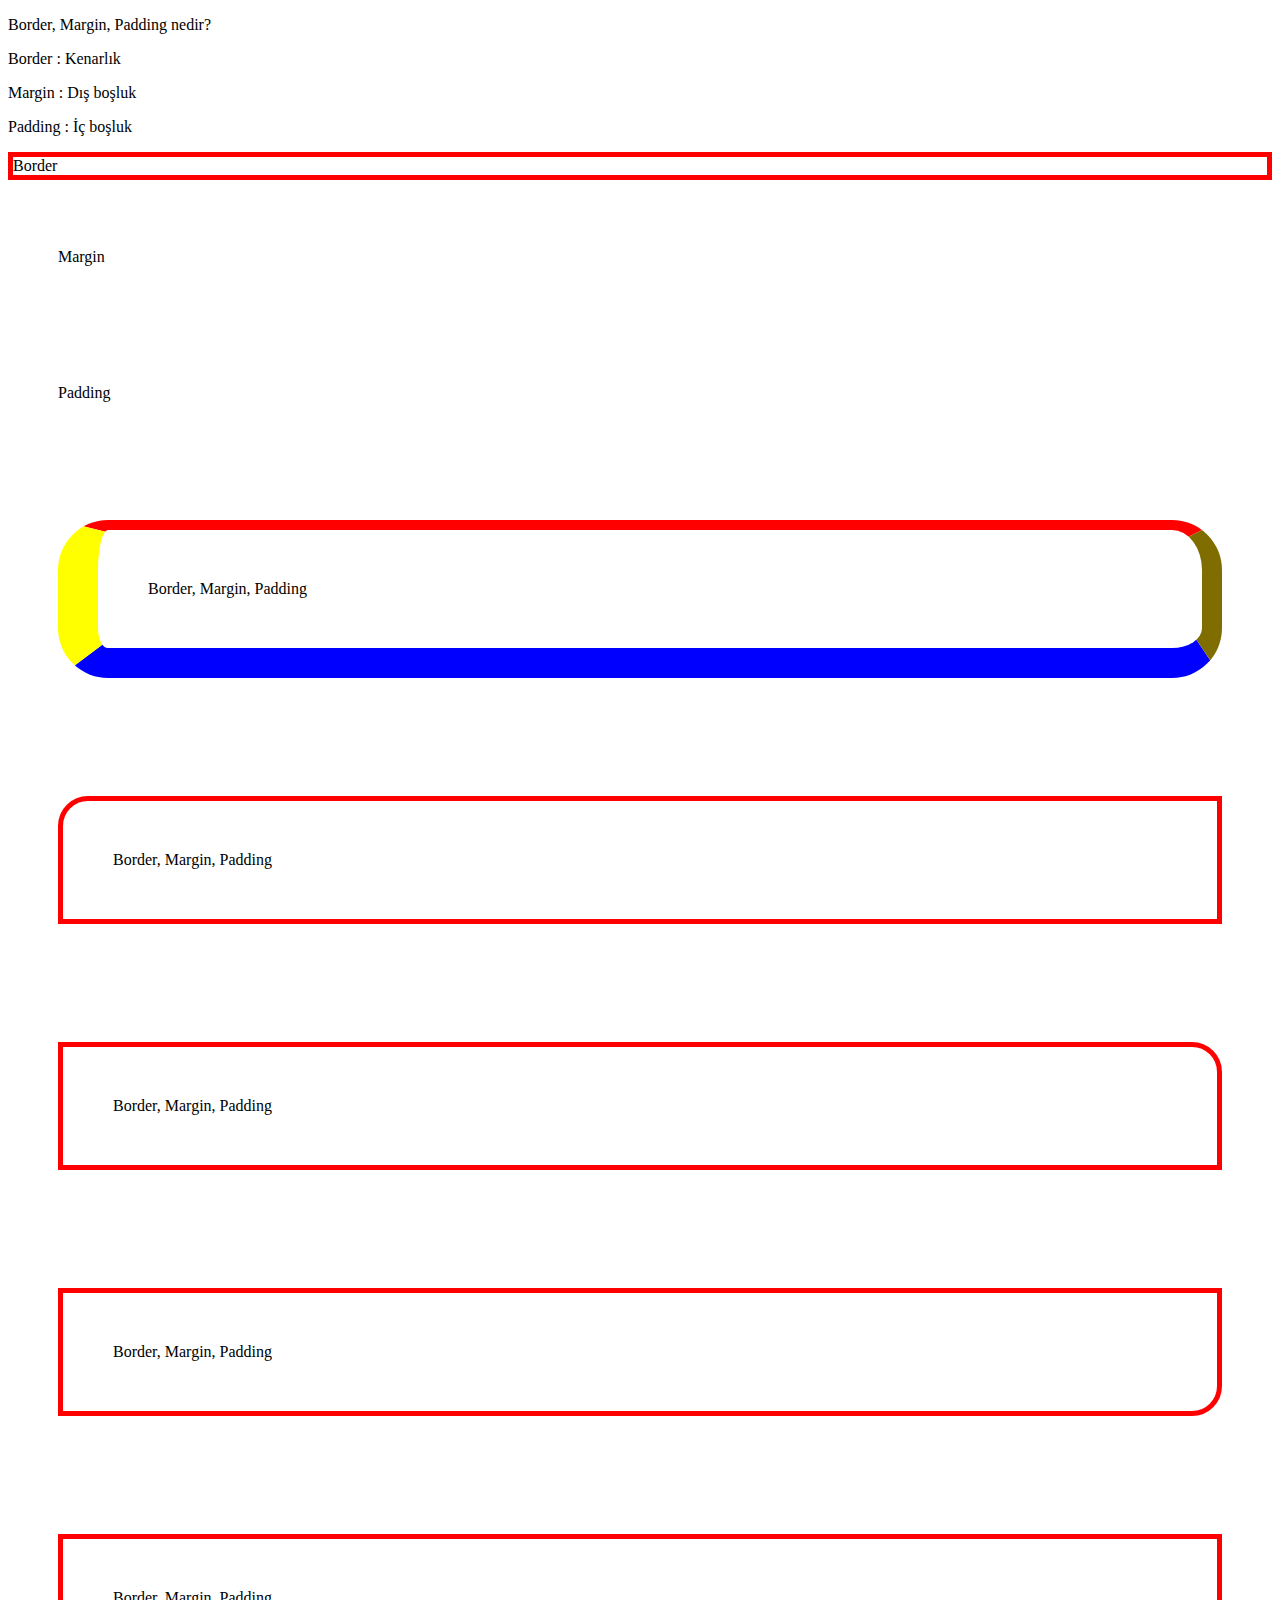
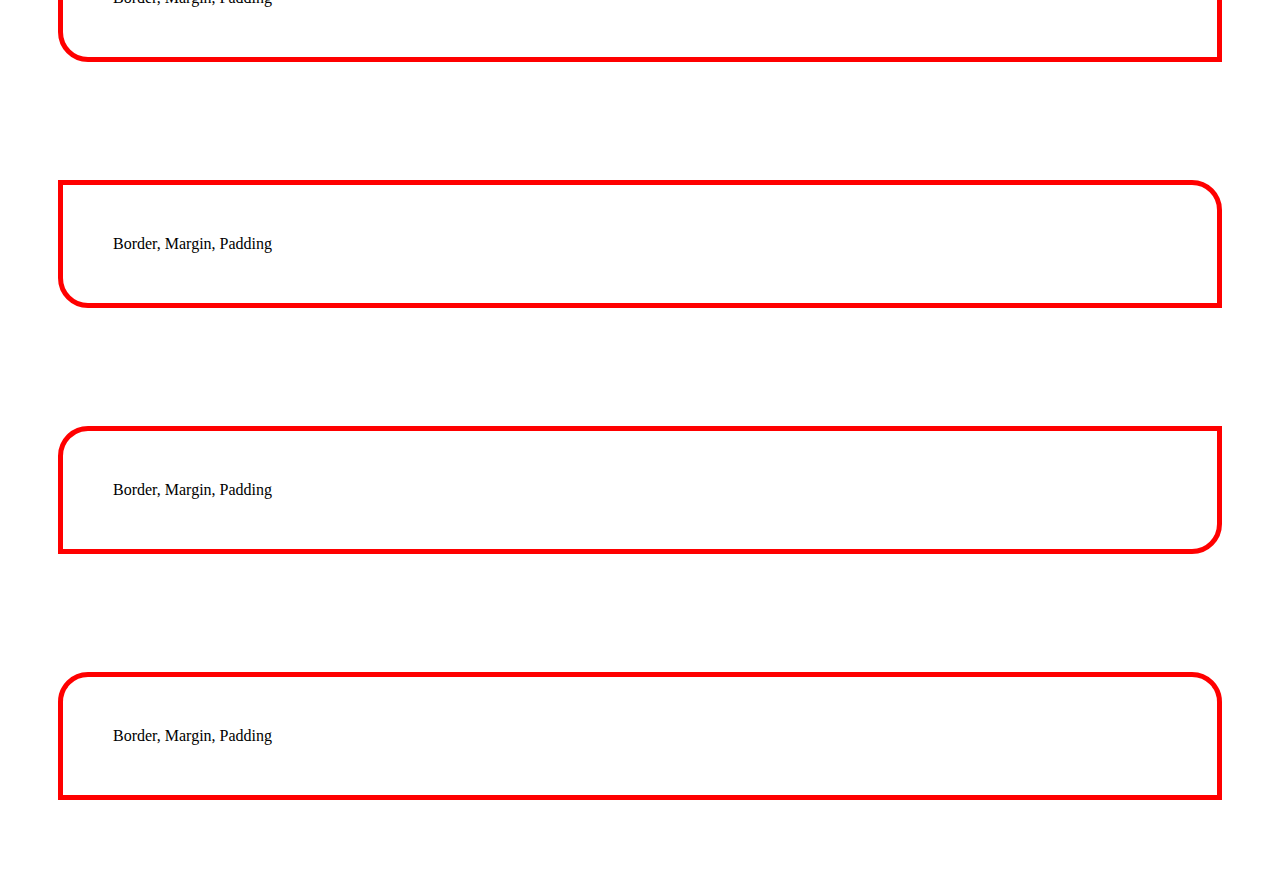
<file: 01_Lesson/01-border_margin_padding.html>
<!DOCTYPE html>
<html lang="en">

<head>
    <meta charset="UTF-8">
    <meta name="viewport" content="width=device-width, initial-scale=1.0">
    <title>Border, Margin, Padding</title>

    <style>
        .border {
            border-style: dashed;
            /* kenarlık stilini belirler */
            border-color: blue;
            /* kenarlık rengini belirler */
            border-width: 5px 10px 15px 20px;
            /* kenarlık kalınlığını belirler */
            border: 5px solid red;
            /* kenarlık kalınlığını, stilini ve rengini belirler */
        }

        .margin {
            margin: 50px;
            /* dış boşluğu 50px yapar */
        }

        .padding {
            padding: 50px;
            /* iç boşluğu 50px yapar */
        }

        .bmp {
            border: 5px solid red;
            /* kenarlık kalınlığını, stilini ve rengini belirler */
            margin: 50px;
            /* dış boşluğu 50px yapar */
            padding: 50px;
            /* iç boşluğu 50px yapar */

            border-width: 10px 20px 30px 40px;
            /* kenarlık kalınlığını belirler */
            border-top: 10px solid rgb(87, 235, 227);
            /* üst kenarlık kalınlığını ve rengini belirler */
            border-right: 20px solid rgb(235, 87, 198);
            /* sağ kenarlık kalınlığını ve rengini belirler */
            border-bottom: 30px solid rgb(219, 106, 31);
            /* alt kenarlık kalınlığını ve rengini belirler */
            border-left: 40px solid rgb(31, 219, 106);
            /* sol kenarlık kalınlığını ve rengini belirler */
            border-radius: 50px;
            /* kenarlık köşelerini yuvarlar */

            border-color: red rgb(128, 109, 0) blue yellow;
            /* kenarlık rengini belirler */
        }

        .bmp2 {
            border: 5px solid red;
            /* kenarlık kalınlığını, stilini ve rengini belirler */
            margin: 50px;
            /* dış boşluğu 50px yapar */
            padding: 50px;
            /* iç boşluğu 50px yapar */
            border-top-left-radius: 30px;
            /* üst sol köşeyi yuvarlar */
        }

        .bmp3 {
            border: 5px solid red;
            /* kenarlık kalınlığını, stilini ve rengini belirler */
            margin: 50px;
            /* dış boşluğu 50px yapar */
            padding: 50px;
            /* iç boşluğu 50px yapar */
            border-top-right-radius: 30px;
            /* üst sağ köşeyi yuvarlar */
        }

        .bmp4 {
            border: 5px solid red;
            /* kenarlık kalınlığını, stilini ve rengini belirler */
            margin: 50px;
            /* dış boşluğu 50px yapar */
            padding: 50px;
            /* iç boşluğu 50px yapar */
            border-bottom-right-radius: 30px;
            /* alt sağ köşeyi yuvarlar */
        }

        .bmp5 {
            border: 5px solid red;
            /* kenarlık kalınlığını, stilini ve rengini belirler */
            margin: 50px;
            /* dış boşluğu 50px yapar */
            padding: 50px;
            /* iç boşluğu 50px yapar */
            border-bottom-left-radius: 30px;
            /* alt sol köşeyi yuvarlar */
        }

        .bmp6 {
            border: 5px solid red;
            /* kenarlık kalınlığını, stilini ve rengini belirler */
            margin: 50px;
            /* dış boşluğu 50px yapar */
            padding: 50px;
            /* iç boşluğu 50px yapar */
            border-top-right-radius: 30px;
            /* üst sağ köşeyi yuvarlar */
            border-bottom-left-radius: 30px;
            /* alt sol köşeyi yuvarlar */
        }

        .bmp7 {
            border: 5px solid red;
            /* kenarlık kalınlığını, stilini ve rengini belirler */
            margin: 50px;
            /* dış boşluğu 50px yapar */
            padding: 50px;
            /* iç boşluğu 50px yapar */
            border-top-left-radius: 30px;
            /* üst sol köşeyi yuvarlar */
            border-bottom-right-radius: 30px;
            /* alt sağ köşeyi yuvarlar */
        }

        .bmp8 {
            border: 5px solid red;
            /* kenarlık kalınlığını, stilini ve rengini belirler */
            margin: 50px;
            /* dış boşluğu 50px yapar */
            padding: 50px;
            /* iç boşluğu 50px yapar */
            border-top-left-radius: 30px;
            /* üst sol köşeyi yuvarlar */
            border-top-right-radius: 30px;
            /* üst sağ köşeyi yuvarlar */
        }



    </style>
</head>

<body>
    <P>Border, Margin, Padding nedir?</P>
    <p>Border : Kenarlık</p>
    <p>Margin : Dış boşluk</p>
    <p>Padding : İç boşluk</p>
    <div class="border">Border</div>
    <br>
    <div class="margin">Margin</div>
    <br>
    <div class="padding">Padding</div>
    <br>

    <div class="bmp">Border, Margin, Padding</div>
    <br>

    <div class="bmp2">Border, Margin, Padding</div>
    <br>

    <div class="bmp3">Border, Margin, Padding</div>
    <br>

    <div class="bmp4">Border, Margin, Padding</div>
    <br>

    <div class="bmp5">Border, Margin, Padding</div>
    <br>

    <div class="bmp6">Border, Margin, Padding</div>
    <br>

    <div class="bmp7">Border, Margin, Padding</div>
    <br>

    <div class="bmp8">Border, Margin, Padding</div>
    <br>

</body>

</html>
</file>
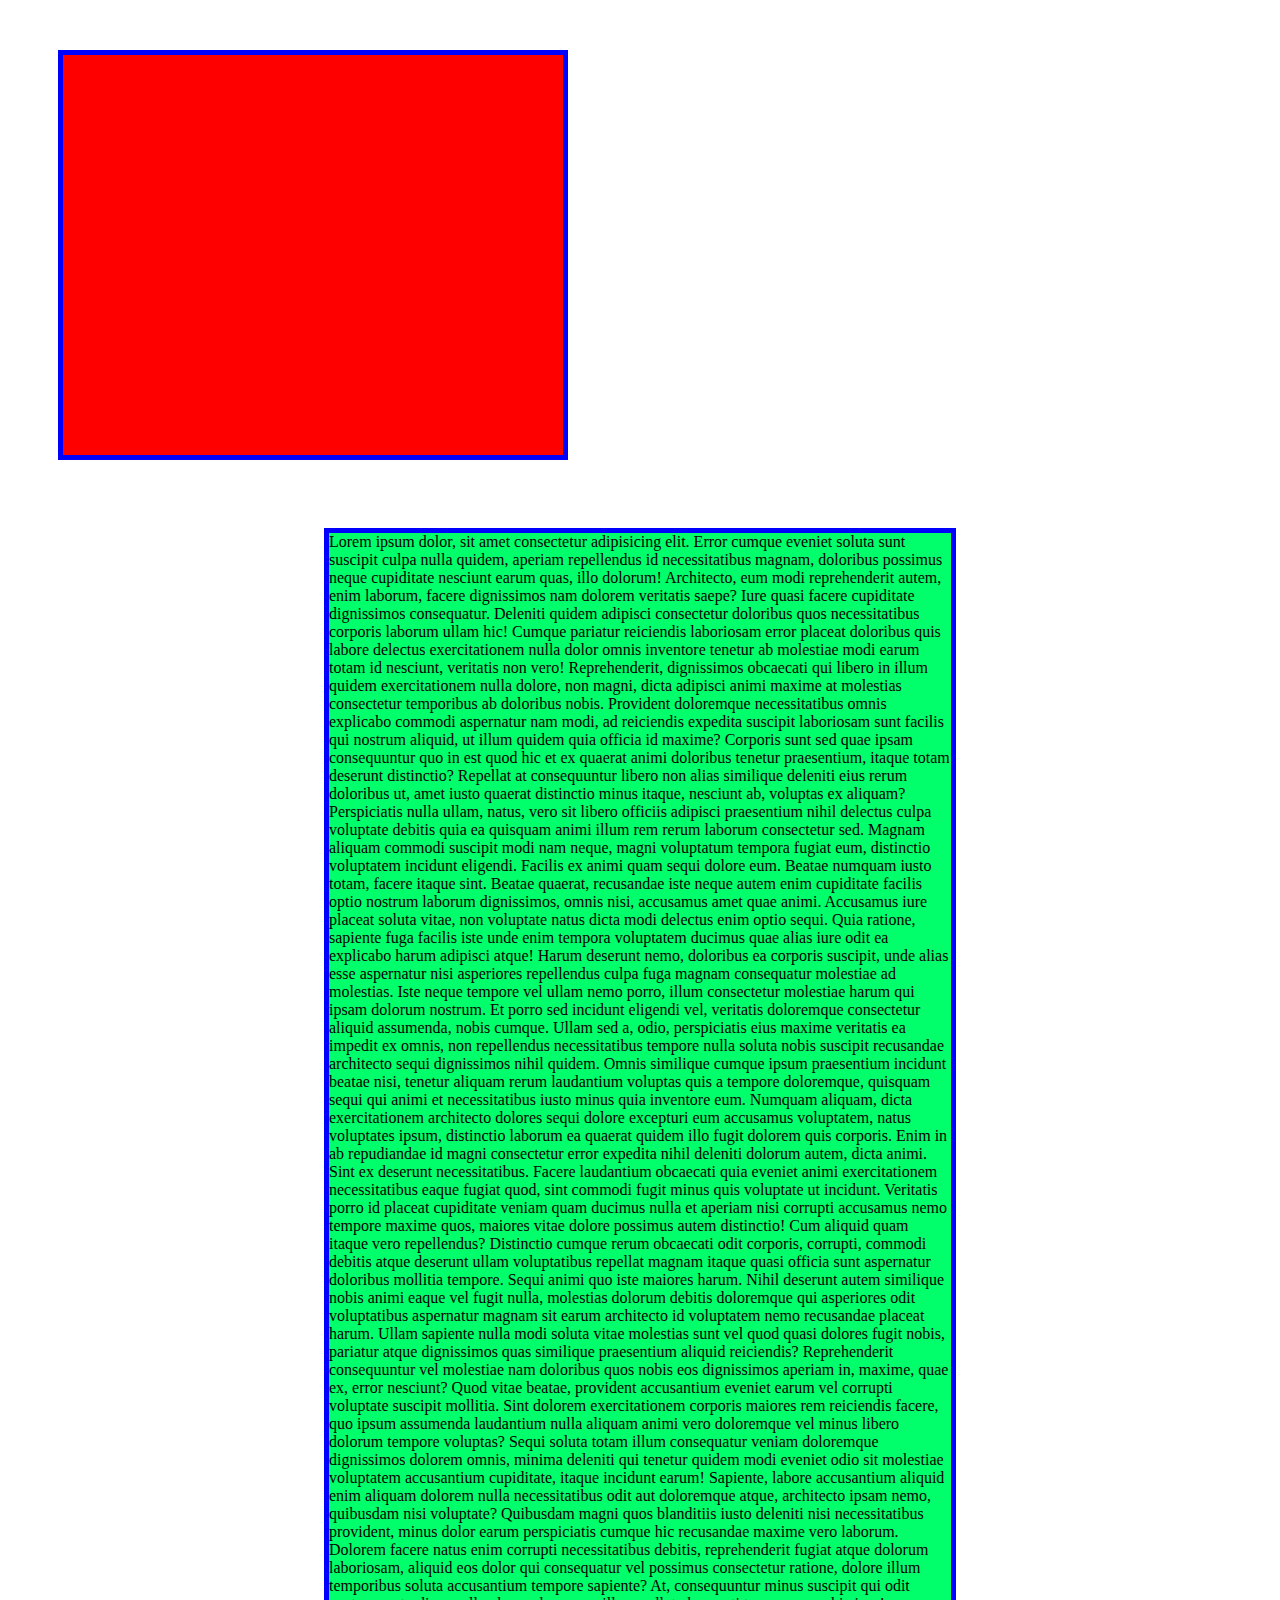
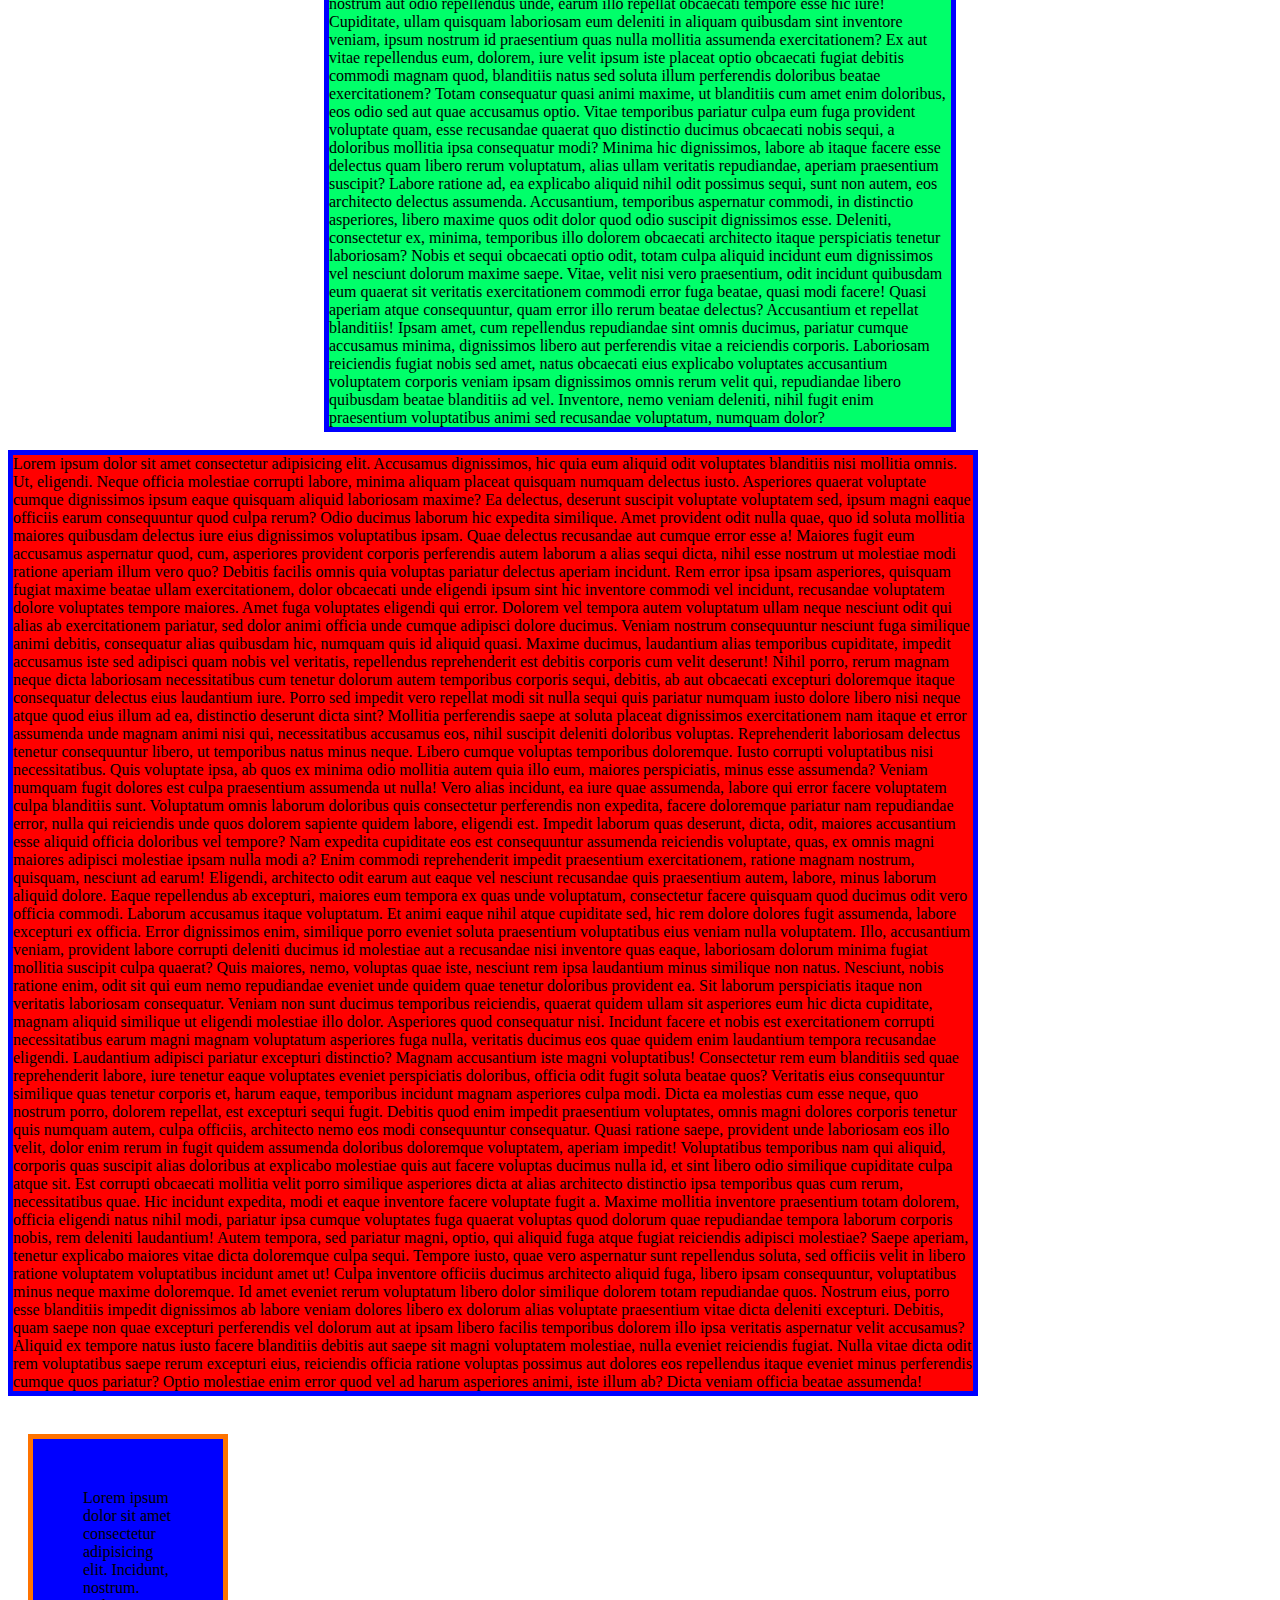
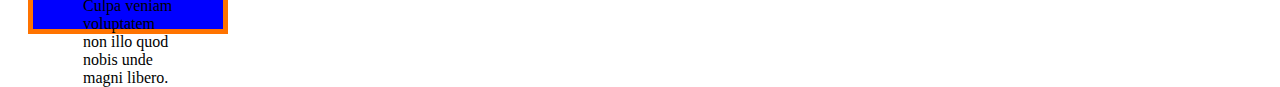
<file: 01_Lesson/02-width_height_boxmodel.html>
<!DOCTYPE html>
<html lang="en">

<head>
    <meta charset="UTF-8">
    <meta name="viewport" content="width=device-width, initial-scale=1.0">
    <title>width height boxmodel</title>

    <style>
        #container {
            width: 400px;
            /* id si container olan div in genişliği 400px */
            height: 300px;
            /* id si container olan div in yüksekliği 300px */
            background-color: red;
            /* id si container olan div in arka plan rengi kırmızı */
            border: 5px solid blue;
            /* id si container olan div in kenarlarının kalınlığı 5px ve rengi mavi */
            margin: 50px;
            /* id si container olan div in dış kenar boşluğu 50px */
            padding: 50px;
            /* id si container olan div in iç kenar boşluğu 50px */
        }

        #container2 {
            width: 50%;
            /* id si container2 olan div in genişliği %50 */
            height: 80%;
            /* id si container2 olan div in yüksekliği ekrana göre %80 */
            background-color: rgb(0, 255, 106);
            /* id si container2 olan div in arka plan rengi rgb(0, 255, 106) */
            border: 5px solid blue;
            /* id si container2 olan div in kenarlarının kalınlığı 5px ve rengi mavi */
            margin: auto;
            /* id si container2 olan div in dış kenar boşluğu otomatik */
            box-sizing: border-box;
            /* id si container2 olan div in iç kenar boşluğu dahil olacak şekilde genişlik ve yükseklik hesaplanır */
        }

        #container3 {
            max-width: 960px;
            /* id si container3 olan div in maksimum genişliği 500px */
            min-width: 600px;
            /* id si container3 olan div in minimum genişliği 200px */
            height: 80%;
            /* id si container3 olan div in yüksekliği ekrana göre %80 */
            background-color: rgb(255, 0, 0);
            /* id si container3 olan div in arka plan rengi rgb(255, 0, 0) */
            border: 5px solid blue;
            /* id si container3 olan div in kenarlarının kalınlığı 5px ve rengi mavi */
        }

        #container4 {
            width: 200px;
            /* id si container4 olan div in genişliği 200px */
            height: 200px;
            /* id si container4 olan div in yüksekliği 200px */
            max-height: 250px;
            /* id si container4 olan div in maksimum yüksekliği 250px */
            min-height: 150px;
            /* id si container4 olan div in minimum yüksekliği 150px */
            max-width: 250px;
            /* id si container4 olan div in maksimum genişliği 250px */
            min-width: 150px;
            /* id si container4 olan div in minimum genişliği 150px */
            background-color: rgb(0, 0, 255);
            /* id si container4 olan div in arka plan rengi rgb(0, 0, 255) */
            border: 5px solid rgb(255, 115, 0);
            /* id si container4 olan div in kenarlarının kalınlığı 5px ve rengi mavi */
            margin: 20px;
            /* id si container4 olan div in dış kenar boşluğu 20px */
            padding: 50px;
            /* id si container4 olan div in iç kenar boşluğu 20px */

            box-sizing: border-box;
            /* id si container4 olan div in iç kenar boşluğu dahil olacak şekilde genişlik ve yükseklik hesaplanır */

        }
    </style>
</head>

<body>

    <div id="container"></div>
    <br>

    <div id="container2">Lorem ipsum dolor, sit amet consectetur adipisicing elit. Error cumque eveniet soluta sunt suscipit culpa nulla quidem, aperiam repellendus id necessitatibus magnam, doloribus
        possimus neque cupiditate nesciunt earum quas, illo dolorum! Architecto, eum modi reprehenderit autem, enim laborum, facere dignissimos nam dolorem veritatis saepe? Iure quasi facere
        cupiditate dignissimos consequatur. Deleniti quidem adipisci consectetur doloribus quos necessitatibus corporis laborum ullam hic! Cumque pariatur reiciendis laboriosam error placeat doloribus
        quis labore delectus exercitationem nulla dolor omnis inventore tenetur ab molestiae modi earum totam id nesciunt, veritatis non vero! Reprehenderit, dignissimos obcaecati qui libero in illum
        quidem exercitationem nulla dolore, non magni, dicta adipisci animi maxime at molestias consectetur temporibus ab doloribus nobis. Provident doloremque necessitatibus omnis explicabo commodi
        aspernatur nam modi, ad reiciendis expedita suscipit laboriosam sunt facilis qui nostrum aliquid, ut illum quidem quia officia id maxime? Corporis sunt sed quae ipsam consequuntur quo in est
        quod hic et ex quaerat animi doloribus tenetur praesentium, itaque totam deserunt distinctio? Repellat at consequuntur libero non alias similique deleniti eius rerum doloribus ut, amet iusto
        quaerat distinctio minus itaque, nesciunt ab, voluptas ex aliquam? Perspiciatis nulla ullam, natus, vero sit libero officiis adipisci praesentium nihil delectus culpa voluptate debitis quia ea
        quisquam animi illum rem rerum laborum consectetur sed. Magnam aliquam commodi suscipit modi nam neque, magni voluptatum tempora fugiat eum, distinctio voluptatem incidunt eligendi. Facilis ex
        animi quam sequi dolore eum. Beatae numquam iusto totam, facere itaque sint. Beatae quaerat, recusandae iste neque autem enim cupiditate facilis optio nostrum laborum dignissimos, omnis nisi,
        accusamus amet quae animi. Accusamus iure placeat soluta vitae, non voluptate natus dicta modi delectus enim optio sequi. Quia ratione, sapiente fuga facilis iste unde enim tempora voluptatem
        ducimus quae alias iure odit ea explicabo harum adipisci atque! Harum deserunt nemo, doloribus ea corporis suscipit, unde alias esse aspernatur nisi asperiores repellendus culpa fuga magnam
        consequatur molestiae ad molestias. Iste neque tempore vel ullam nemo porro, illum consectetur molestiae harum qui ipsam dolorum nostrum. Et porro sed incidunt eligendi vel, veritatis
        doloremque consectetur aliquid assumenda, nobis cumque. Ullam sed a, odio, perspiciatis eius maxime veritatis ea impedit ex omnis, non repellendus necessitatibus tempore nulla soluta nobis
        suscipit recusandae architecto sequi dignissimos nihil quidem. Omnis similique cumque ipsum praesentium incidunt beatae nisi, tenetur aliquam rerum laudantium voluptas quis a tempore
        doloremque, quisquam sequi qui animi et necessitatibus iusto minus quia inventore eum. Numquam aliquam, dicta exercitationem architecto dolores sequi dolore excepturi eum accusamus voluptatem,
        natus voluptates ipsum, distinctio laborum ea quaerat quidem illo fugit dolorem quis corporis. Enim in ab repudiandae id magni consectetur error expedita nihil deleniti dolorum autem, dicta
        animi. Sint ex deserunt necessitatibus. Facere laudantium obcaecati quia eveniet animi exercitationem necessitatibus eaque fugiat quod, sint commodi fugit minus quis voluptate ut incidunt.
        Veritatis porro id placeat cupiditate veniam quam ducimus nulla et aperiam nisi corrupti accusamus nemo tempore maxime quos, maiores vitae dolore possimus autem distinctio! Cum aliquid quam
        itaque vero repellendus? Distinctio cumque rerum obcaecati odit corporis, corrupti, commodi debitis atque deserunt ullam voluptatibus repellat magnam itaque quasi officia sunt aspernatur
        doloribus mollitia tempore. Sequi animi quo iste maiores harum. Nihil deserunt autem similique nobis animi eaque vel fugit nulla, molestias dolorum debitis doloremque qui asperiores odit
        voluptatibus aspernatur magnam sit earum architecto id voluptatem nemo recusandae placeat harum. Ullam sapiente nulla modi soluta vitae molestias sunt vel quod quasi dolores fugit nobis,
        pariatur atque dignissimos quas similique praesentium aliquid reiciendis? Reprehenderit consequuntur vel molestiae nam doloribus quos nobis eos dignissimos aperiam in, maxime, quae ex, error
        nesciunt? Quod vitae beatae, provident accusantium eveniet earum vel corrupti voluptate suscipit mollitia. Sint dolorem exercitationem corporis maiores rem reiciendis facere, quo ipsum
        assumenda laudantium nulla aliquam animi vero doloremque vel minus libero dolorum tempore voluptas? Sequi soluta totam illum consequatur veniam doloremque dignissimos dolorem omnis, minima
        deleniti qui tenetur quidem modi eveniet odio sit molestiae voluptatem accusantium cupiditate, itaque incidunt earum! Sapiente, labore accusantium aliquid enim aliquam dolorem nulla
        necessitatibus odit aut doloremque atque, architecto ipsam nemo, quibusdam nisi voluptate? Quibusdam magni quos blanditiis iusto deleniti nisi necessitatibus provident, minus dolor earum
        perspiciatis cumque hic recusandae maxime vero laborum. Dolorem facere natus enim corrupti necessitatibus debitis, reprehenderit fugiat atque dolorum laboriosam, aliquid eos dolor qui
        consequatur vel possimus consectetur ratione, dolore illum temporibus soluta accusantium tempore sapiente? At, consequuntur minus suscipit qui odit nostrum aut odio repellendus unde, earum
        illo repellat obcaecati tempore esse hic iure! Cupiditate, ullam quisquam laboriosam eum deleniti in aliquam quibusdam sint inventore veniam, ipsum nostrum id praesentium quas nulla mollitia
        assumenda exercitationem? Ex aut vitae repellendus eum, dolorem, iure velit ipsum iste placeat optio obcaecati fugiat debitis commodi magnam quod, blanditiis natus sed soluta illum perferendis
        doloribus beatae exercitationem? Totam consequatur quasi animi maxime, ut blanditiis cum amet enim doloribus, eos odio sed aut quae accusamus optio. Vitae temporibus pariatur culpa eum fuga
        provident voluptate quam, esse recusandae quaerat quo distinctio ducimus obcaecati nobis sequi, a doloribus mollitia ipsa consequatur modi? Minima hic dignissimos, labore ab itaque facere esse
        delectus quam libero rerum voluptatum, alias ullam veritatis repudiandae, aperiam praesentium suscipit? Labore ratione ad, ea explicabo aliquid nihil odit possimus sequi, sunt non autem, eos
        architecto delectus assumenda. Accusantium, temporibus aspernatur commodi, in distinctio asperiores, libero maxime quos odit dolor quod odio suscipit dignissimos esse. Deleniti, consectetur
        ex, minima, temporibus illo dolorem obcaecati architecto itaque perspiciatis tenetur laboriosam? Nobis et sequi obcaecati optio odit, totam culpa aliquid incidunt eum dignissimos vel nesciunt
        dolorum maxime saepe. Vitae, velit nisi vero praesentium, odit incidunt quibusdam eum quaerat sit veritatis exercitationem commodi error fuga beatae, quasi modi facere! Quasi aperiam atque
        consequuntur, quam error illo rerum beatae delectus? Accusantium et repellat blanditiis! Ipsam amet, cum repellendus repudiandae sint omnis ducimus, pariatur cumque accusamus minima,
        dignissimos libero aut perferendis vitae a reiciendis corporis. Laboriosam reiciendis fugiat nobis sed amet, natus obcaecati eius explicabo voluptates accusantium voluptatem corporis veniam
        ipsam dignissimos omnis rerum velit qui, repudiandae libero quibusdam beatae blanditiis ad vel. Inventore, nemo veniam deleniti, nihil fugit enim praesentium voluptatibus animi sed recusandae
        voluptatum, numquam dolor?</div>
    <br>
    <div id="container3">Lorem ipsum dolor sit amet consectetur adipisicing elit. Accusamus dignissimos, hic quia eum aliquid odit voluptates blanditiis nisi mollitia omnis. Ut, eligendi. Neque
        officia molestiae corrupti labore, minima aliquam placeat quisquam numquam delectus iusto. Asperiores quaerat voluptate cumque dignissimos ipsum eaque quisquam aliquid laboriosam maxime? Ea
        delectus, deserunt suscipit voluptate voluptatem sed, ipsum magni eaque officiis earum consequuntur quod culpa rerum? Odio ducimus laborum hic expedita similique. Amet provident odit nulla
        quae, quo id soluta mollitia maiores quibusdam delectus iure eius dignissimos voluptatibus ipsam. Quae delectus recusandae aut cumque error esse a! Maiores fugit eum accusamus aspernatur quod,
        cum, asperiores provident corporis perferendis autem laborum a alias sequi dicta, nihil esse nostrum ut molestiae modi ratione aperiam illum vero quo? Debitis facilis omnis quia voluptas
        pariatur delectus aperiam incidunt. Rem error ipsa ipsam asperiores, quisquam fugiat maxime beatae ullam exercitationem, dolor obcaecati unde eligendi ipsum sint hic inventore commodi vel
        incidunt, recusandae voluptatem dolore voluptates tempore maiores. Amet fuga voluptates eligendi qui error. Dolorem vel tempora autem voluptatum ullam neque nesciunt odit qui alias ab
        exercitationem pariatur, sed dolor animi officia unde cumque adipisci dolore ducimus. Veniam nostrum consequuntur nesciunt fuga similique animi debitis, consequatur alias quibusdam hic,
        numquam quis id aliquid quasi. Maxime ducimus, laudantium alias temporibus cupiditate, impedit accusamus iste sed adipisci quam nobis vel veritatis, repellendus reprehenderit est debitis
        corporis cum velit deserunt! Nihil porro, rerum magnam neque dicta laboriosam necessitatibus cum tenetur dolorum autem temporibus corporis sequi, debitis, ab aut obcaecati excepturi doloremque
        itaque consequatur delectus eius laudantium iure. Porro sed impedit vero repellat modi sit nulla sequi quis pariatur numquam iusto dolore libero nisi neque atque quod eius illum ad ea,
        distinctio deserunt dicta sint? Mollitia perferendis saepe at soluta placeat dignissimos exercitationem nam itaque et error assumenda unde magnam animi nisi qui, necessitatibus accusamus eos,
        nihil suscipit deleniti doloribus voluptas. Reprehenderit laboriosam delectus tenetur consequuntur libero, ut temporibus natus minus neque. Libero cumque voluptas temporibus doloremque. Iusto
        corrupti voluptatibus nisi necessitatibus. Quis voluptate ipsa, ab quos ex minima odio mollitia autem quia illo eum, maiores perspiciatis, minus esse assumenda? Veniam numquam fugit dolores
        est culpa praesentium assumenda ut nulla! Vero alias incidunt, ea iure quae assumenda, labore qui error facere voluptatem culpa blanditiis sunt. Voluptatum omnis laborum doloribus quis
        consectetur perferendis non expedita, facere doloremque pariatur nam repudiandae error, nulla qui reiciendis unde quos dolorem sapiente quidem labore, eligendi est. Impedit laborum quas
        deserunt, dicta, odit, maiores accusantium esse aliquid officia doloribus vel tempore? Nam expedita cupiditate eos est consequuntur assumenda reiciendis voluptate, quas, ex omnis magni maiores
        adipisci molestiae ipsam nulla modi a? Enim commodi reprehenderit impedit praesentium exercitationem, ratione magnam nostrum, quisquam, nesciunt ad earum! Eligendi, architecto odit earum aut
        eaque vel nesciunt recusandae quis praesentium autem, labore, minus laborum aliquid dolore. Eaque repellendus ab excepturi, maiores eum tempora ex quas unde voluptatum, consectetur facere
        quisquam quod ducimus odit vero officia commodi. Laborum accusamus itaque voluptatum. Et animi eaque nihil atque cupiditate sed, hic rem dolore dolores fugit assumenda, labore excepturi ex
        officia. Error dignissimos enim, similique porro eveniet soluta praesentium voluptatibus eius veniam nulla voluptatem. Illo, accusantium veniam, provident labore corrupti deleniti ducimus id
        molestiae aut a recusandae nisi inventore quas eaque, laboriosam dolorum minima fugiat mollitia suscipit culpa quaerat? Quis maiores, nemo, voluptas quae iste, nesciunt rem ipsa laudantium
        minus similique non natus. Nesciunt, nobis ratione enim, odit sit qui eum nemo repudiandae eveniet unde quidem quae tenetur doloribus provident ea. Sit laborum perspiciatis itaque non
        veritatis laboriosam consequatur. Veniam non sunt ducimus temporibus reiciendis, quaerat quidem ullam sit asperiores eum hic dicta cupiditate, magnam aliquid similique ut eligendi molestiae
        illo dolor. Asperiores quod consequatur nisi. Incidunt facere et nobis est exercitationem corrupti necessitatibus earum magni magnam voluptatum asperiores fuga nulla, veritatis ducimus eos
        quae quidem enim laudantium tempora recusandae eligendi. Laudantium adipisci pariatur excepturi distinctio? Magnam accusantium iste magni voluptatibus! Consectetur rem eum blanditiis sed quae
        reprehenderit labore, iure tenetur eaque voluptates eveniet perspiciatis doloribus, officia odit fugit soluta beatae quos? Veritatis eius consequuntur similique quas tenetur corporis et, harum
        eaque, temporibus incidunt magnam asperiores culpa modi. Dicta ea molestias cum esse neque, quo nostrum porro, dolorem repellat, est excepturi sequi fugit. Debitis quod enim impedit
        praesentium voluptates, omnis magni dolores corporis tenetur quis numquam autem, culpa officiis, architecto nemo eos modi consequuntur consequatur. Quasi ratione saepe, provident unde
        laboriosam eos illo velit, dolor enim rerum in fugit quidem assumenda doloribus doloremque voluptatem, aperiam impedit! Voluptatibus temporibus nam qui aliquid, corporis quas suscipit alias
        doloribus at explicabo molestiae quis aut facere voluptas ducimus nulla id, et sint libero odio similique cupiditate culpa atque sit. Est corrupti obcaecati mollitia velit porro similique
        asperiores dicta at alias architecto distinctio ipsa temporibus quas cum rerum, necessitatibus quae. Hic incidunt expedita, modi et eaque inventore facere voluptate fugit a. Maxime mollitia
        inventore praesentium totam dolorem, officia eligendi natus nihil modi, pariatur ipsa cumque voluptates fuga quaerat voluptas quod dolorum quae repudiandae tempora laborum corporis nobis, rem
        deleniti laudantium! Autem tempora, sed pariatur magni, optio, qui aliquid fuga atque fugiat reiciendis adipisci molestiae? Saepe aperiam, tenetur explicabo maiores vitae dicta doloremque
        culpa sequi. Tempore iusto, quae vero aspernatur sunt repellendus soluta, sed officiis velit in libero ratione voluptatem voluptatibus incidunt amet ut! Culpa inventore officiis ducimus
        architecto aliquid fuga, libero ipsam consequuntur, voluptatibus minus neque maxime doloremque. Id amet eveniet rerum voluptatum libero dolor similique dolorem totam repudiandae quos. Nostrum
        eius, porro esse blanditiis impedit dignissimos ab labore veniam dolores libero ex dolorum alias voluptate praesentium vitae dicta deleniti excepturi. Debitis, quam saepe non quae excepturi
        perferendis vel dolorum aut at ipsam libero facilis temporibus dolorem illo ipsa veritatis aspernatur velit accusamus? Aliquid ex tempore natus iusto facere blanditiis debitis aut saepe sit
        magni voluptatem molestiae, nulla eveniet reiciendis fugiat. Nulla vitae dicta odit rem voluptatibus saepe rerum excepturi eius, reiciendis officia ratione voluptas possimus aut dolores eos
        repellendus itaque eveniet minus perferendis cumque quos pariatur? Optio molestiae enim error quod vel ad harum asperiores animi, iste illum ab? Dicta veniam officia beatae assumenda!</div>
    <br>

    <div id="container4">Lorem ipsum dolor sit amet consectetur adipisicing elit. Incidunt, nostrum. Culpa veniam voluptatem non illo quod nobis unde magni libero.</div>

</body>

</html>
</file>
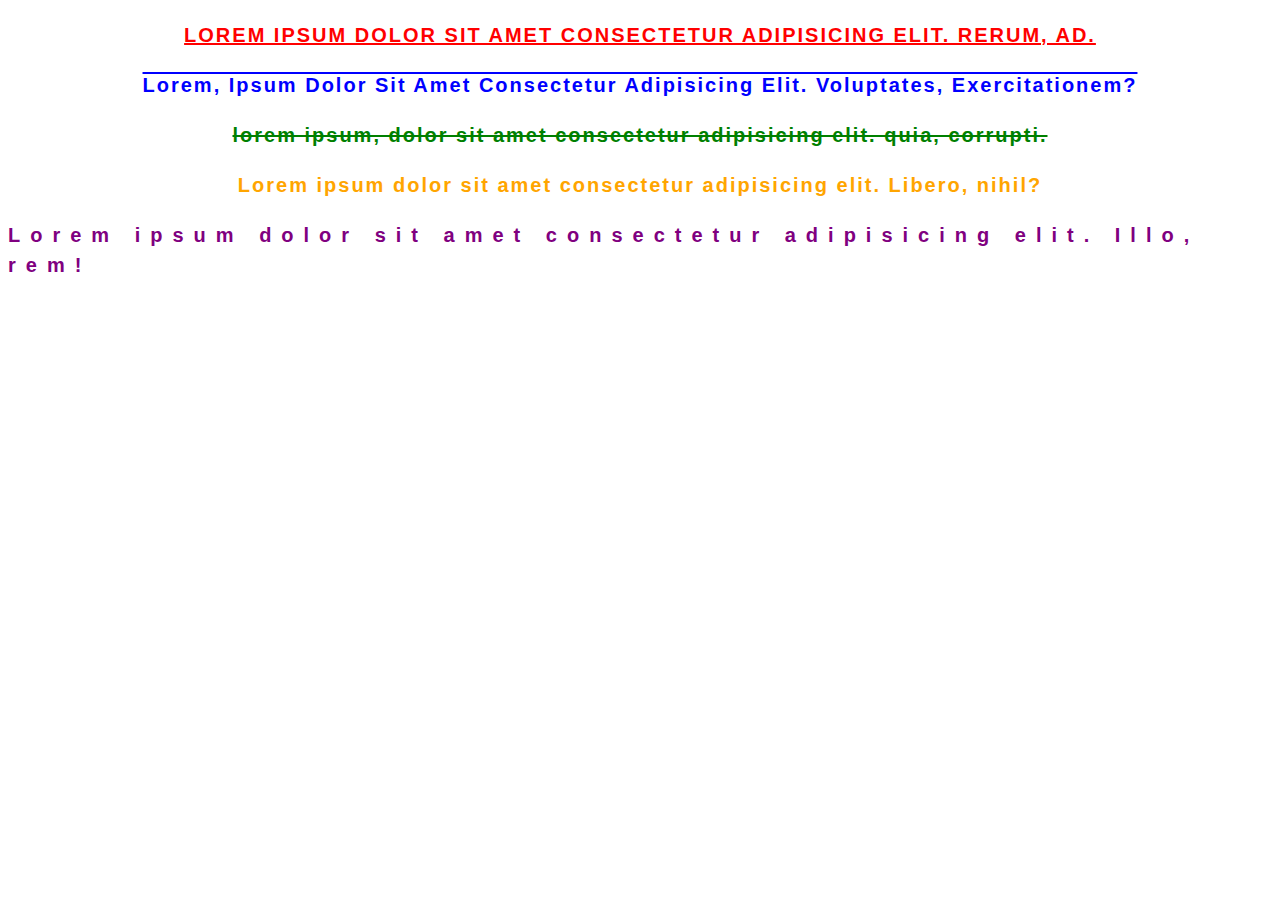
<file: 01_Lesson/03-text_formatting_and_fonts.html>
<!DOCTYPE html>
<html lang="en">

<head>
    <meta charset="UTF-8">
    <meta name="viewport" content="width=device-width, initial-scale=1.0">
    <title>Text Formatlama ve Font Kullanımı</title>

    <style>
        .paragraph1 {
            font-family: Arial, sans-serif;
            font-size: 20px;
            font-weight: bold;
            color: red;
            text-align: center;
            text-transform: uppercase;
            text-decoration: underline;
            line-height: 1.5;
            letter-spacing: 2px;
        }

        .paragraph2 {
            font-family: Arial, sans-serif;
            font-size: 20px;
            font-weight: bold;
            color: blue;
            text-align: center;
            text-transform: capitalize;
            text-decoration: overline;
            line-height: 1.5;
            letter-spacing: 2px;
        }

        .paragraph3 {
            font-family: Arial, sans-serif;
            font-size: 20px;
            font-weight: bold;
            color: green;
            text-align: center;
            text-transform: lowercase;
            text-decoration: line-through;
            line-height: 1.5;
            letter-spacing: 2px;
        }

        .paragraph4 {
            font-family: Arial, sans-serif;
            font-size: 20px;
            font-weight: bold;
            color: orange;
            text-align: center;
            text-transform: none;
            text-decoration: none;
            line-height: 1.5;
            letter-spacing: 2px;
        }

        .paragraph5 {
            font-family: Arial, sans-serif;
            font-size: 20px;
            font-weight: bold;
            color: purple;
            text-align: start;
            text-transform: none;
            text-decoration: none;
            line-height: 1.5;
            letter-spacing: 10px;
        }
    </style>
</head>

<body>
    <p class="paragraph1" id="para1">Lorem ipsum dolor sit amet consectetur adipisicing elit. Rerum, ad.</p>
    <p class="paragraph2" id="para2">Lorem, ipsum dolor sit amet consectetur adipisicing elit. Voluptates, exercitationem?</p>
    <p class="paragraph3" id="para3">Lorem ipsum, dolor sit amet consectetur adipisicing elit. Quia, corrupti.</p>
    <p class="paragraph4" id="para4">Lorem ipsum dolor sit amet consectetur adipisicing elit. Libero, nihil?</p>
    <p class="paragraph5" id="para5">Lorem ipsum dolor sit amet consectetur adipisicing elit. Illo, rem!</p>

</body>

</html>
</file>
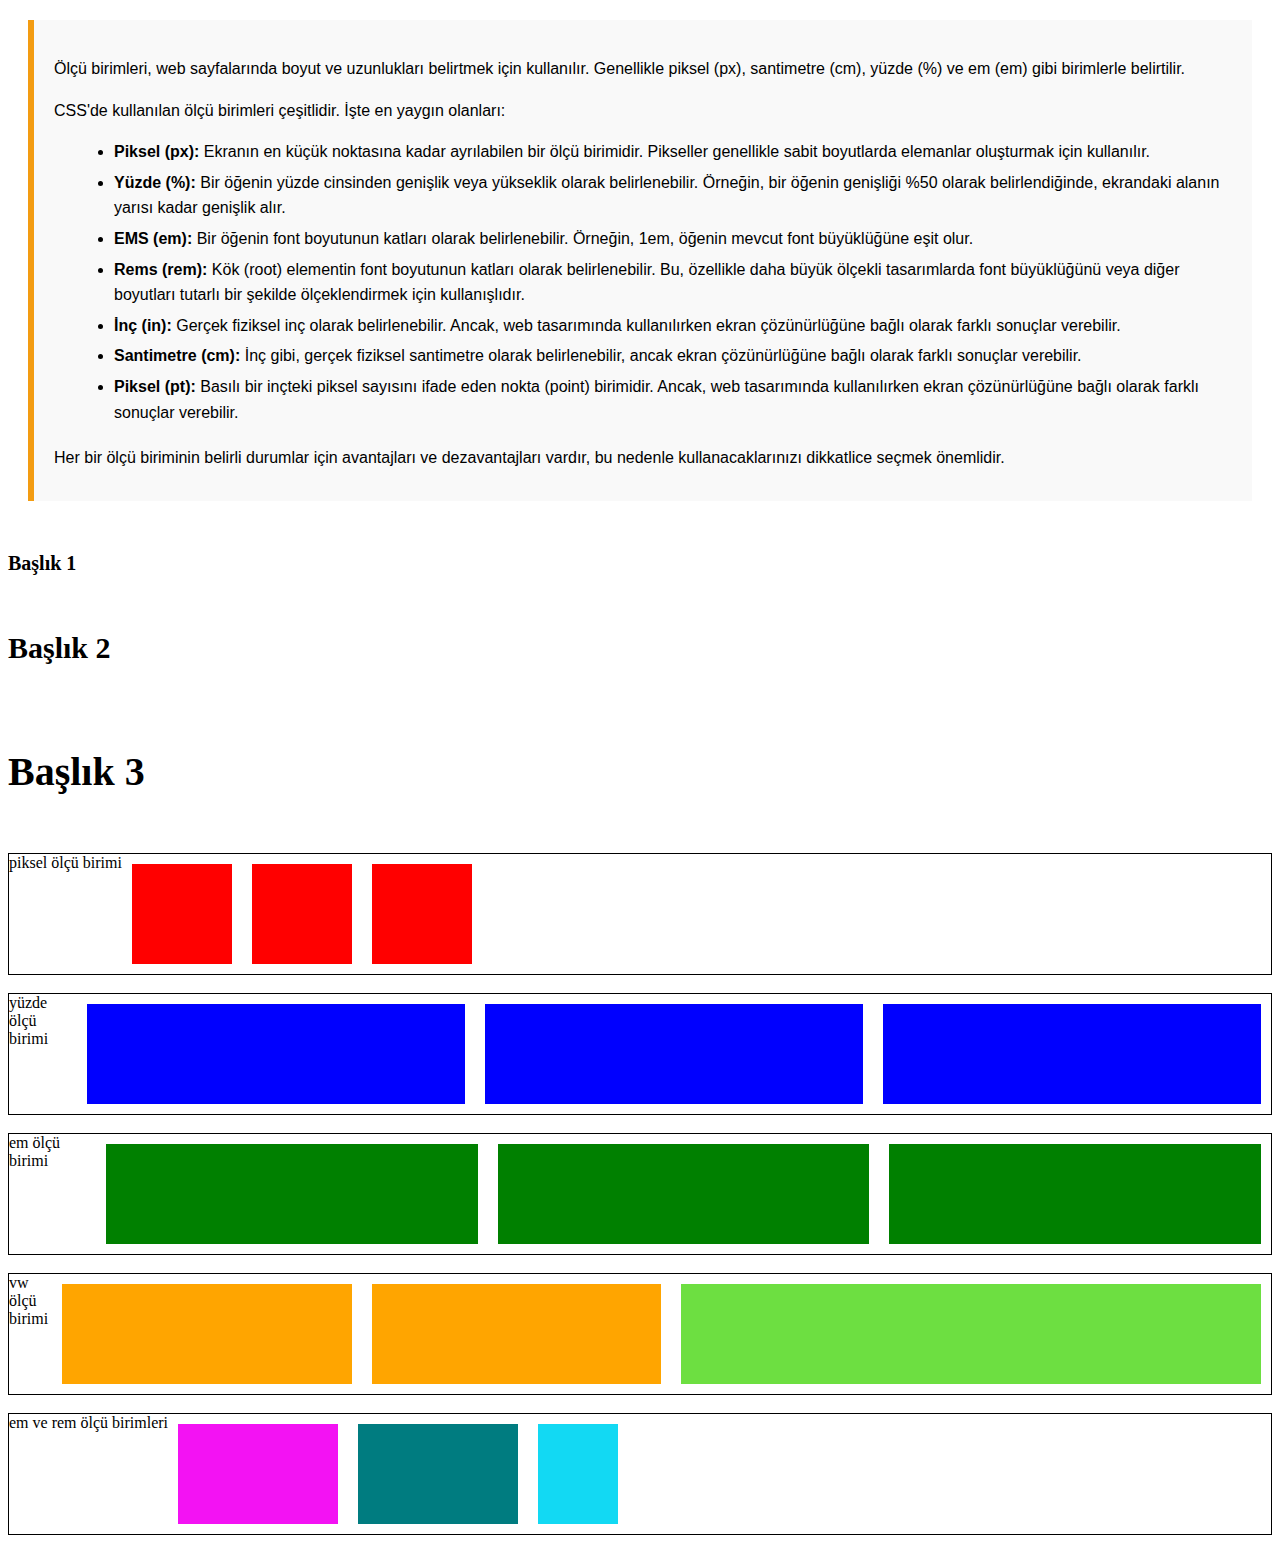
<file: 01_Lesson/04-units_of_measurement.html>
<!DOCTYPE html>
<html lang="en">

<head>
    <meta charset="UTF-8">
    <meta name="viewport" content="width=device-width, initial-scale=1.0">
    <title>CSS Ölçü Birimleri</title>

    <style>
        .info {
            background-color: #f9f9f9;
            padding: 20px;
            margin: 20px;
            border-left: 6px solid #f39c12;
            font-size: 16px;
            line-height: 1.6;
            font-family: Arial, sans-serif;
        }

        .info p {
            margin-bottom: 10px;
        }

        .info ul {
            margin-bottom: 20px;
            margin-left: 20px;
            list-style-type: disc;
        }

        .info ul li {
            margin-bottom: 5px;
        }

        .parent {
            display: flex;
            /* Flexbox modelini kullanarak çocuk elemanları yatay olarak hizalar */
            border: 1px solid black;
            /* Kenarlık ekler */
        }

        .child {
            margin: 10px;
            /* 10 piksel boşluk bırakır */
            width: 100px;
            /* Genişlik 100 piksel */
            height: 100px;
            /* Yükseklik 100 piksel */
            background-color: red;
            /* Arkaplan rengi kırmızı */
        }

        .parent2 {
            display: flex;
            /* Flexbox modelini kullanarak çocuk elemanları yatay olarak hizalar */
            border: 1px solid black;
            /* Kenarlık ekler */
        }

        .child2 {
            margin: 10px;
            /* 10 piksel boşluk bırakır */
            width: 50%;
            /* Genişlik %50 */
            height: 100px;
            /* Yükseklik 100 piksel */
            background-color: blue;
            /* Arkaplan rengi mavi */
        }

        .parent3 {
            display: flex;
            /* Flexbox modelini kullanarak çocuk elemanları yatay olarak hizalar */
            border: 1px solid black;
            /* Kenarlık ekler */
        }

        .child3 {
            margin: 10px;
            /* 10 piksel boşluk bırakır */
            width: 25em;
            /* Genişlik 25em */
            height: 100px;
            /* Yükseklik 100 piksel */
            background-color: green;
            /* Arkaplan rengi yeşil */
        }

        .parent4 {
            display: flex;
            /* Flexbox modelini kullanarak çocuk elemanları yatay olarak hizalar */
            border: 1px solid black;
            /* Kenarlık ekler */
        }

        .child4 {
            margin: 10px;
            /* 10 piksel boşluk bırakır */
            width: 50vw;
            /* Genişlik %50 */
            height: 100px;
            /* Yükseklik 100 piksel */
            background-color: orange;
            /* Arkaplan rengi turuncu */
        }

        .vw {
            width: 100vw;
            /* Genişlik %100 */
            background-color: #6ddf41;
        }

        .parent5 {
            display: flex;
            /* Flexbox modelini kullanarak çocuk elemanları yatay olarak hizalar */
            border: 1px solid black;
            /* Kenarlık ekler */
        }

        .child5 {
            margin: 10px;
            /* 10 piksel boşluk bırakır */
            width: 5em;
            /* Genişlik 5em */
            height: 100px;
            /* Yükseklik 100 piksel */
            background-color: rgb(0, 124, 128);
            /* Arkaplan rengi mor */

            font-size: 32px;
        }

        .em {
            width: 5em;
            /* Genişlik 5em */
            background-color: #f312f3;
        }

        .rem {
            width: 5rem;
            /* Genişlik 5rem */
            background-color: #12d9f3;
        }
    </style>
</head>

<body>

    <div class="info">
        <p>Ölçü birimleri, web sayfalarında boyut ve uzunlukları belirtmek için kullanılır. Genellikle piksel (px), santimetre (cm), yüzde (%) ve em (em) gibi birimlerle belirtilir.</p>

        <p>CSS'de kullanılan ölçü birimleri çeşitlidir. İşte en yaygın olanları:</p>

        <ul>
            <li><strong>Piksel (px):</strong> Ekranın en küçük noktasına kadar ayrılabilen bir ölçü birimidir. Pikseller genellikle sabit boyutlarda elemanlar oluşturmak için kullanılır.</li>

            <li><strong>Yüzde (%):</strong> Bir öğenin yüzde cinsinden genişlik veya yükseklik olarak belirlenebilir. Örneğin, bir öğenin genişliği %50 olarak belirlendiğinde, ekrandaki alanın yarısı
                kadar genişlik alır.</li>

            <li><strong>EMS (em):</strong> Bir öğenin font boyutunun katları olarak belirlenebilir. Örneğin, 1em, öğenin mevcut font büyüklüğüne eşit olur.</li>

            <li><strong>Rems (rem):</strong> Kök (root) elementin font boyutunun katları olarak belirlenebilir. Bu, özellikle daha büyük ölçekli tasarımlarda font büyüklüğünü veya diğer boyutları
                tutarlı bir şekilde ölçeklendirmek için kullanışlıdır.</li>

            <li><strong>İnç (in):</strong> Gerçek fiziksel inç olarak belirlenebilir. Ancak, web tasarımında kullanılırken ekran çözünürlüğüne bağlı olarak farklı sonuçlar verebilir.</li>

            <li><strong>Santimetre (cm):</strong> İnç gibi, gerçek fiziksel santimetre olarak belirlenebilir, ancak ekran çözünürlüğüne bağlı olarak farklı sonuçlar verebilir.</li>

            <li><strong>Piksel (pt):</strong> Basılı bir inçteki piksel sayısını ifade eden nokta (point) birimidir. Ancak, web tasarımında kullanılırken ekran çözünürlüğüne bağlı olarak farklı
                sonuçlar verebilir.</li>
        </ul>

        <p>Her bir ölçü biriminin belirli durumlar için avantajları ve dezavantajları vardır, bu nedenle kullanacaklarınızı dikkatlice seçmek önemlidir.</p>
    </div>

    <br>

    <h1 style="font-size: 20px;">Başlık 1</h1>
    <br>

    <h2 style="font-size: 30px;">Başlık 2</h2>
    <br>

    <h3 style="font-size: 40px;">Başlık 3</h3>
    <br>

    <div class="parent"> piksel ölçü birimi
        <div class="child"></div>
        <div class="child"></div>
        <div class="child"></div>
    </div>
    <br>

    <div class="parent2"> yüzde ölçü birimi
        <div class="child2"></div>
        <div class="child2"></div>
        <div class="child2"></div>
    </div>
    <br>

    <div class="parent3"> em ölçü birimi
        <div class="child3"></div>
        <div class="child3"></div>
        <div class="child3"></div>
    </div>
    <br>

    <div class="parent4"> vw ölçü birimi
        <div class="child4"></div>
        <div class="child4"></div>
        <div class="child4 vw"></div>
    </div>
    <br>

    <div class="parent5"> em ve rem ölçü birimleri
        <div class="child5 em"></div>
        <div class="child5"></div>
        <div class="child5 rem"></div>
    </div>
    <br>




</body>

</html>
</file>
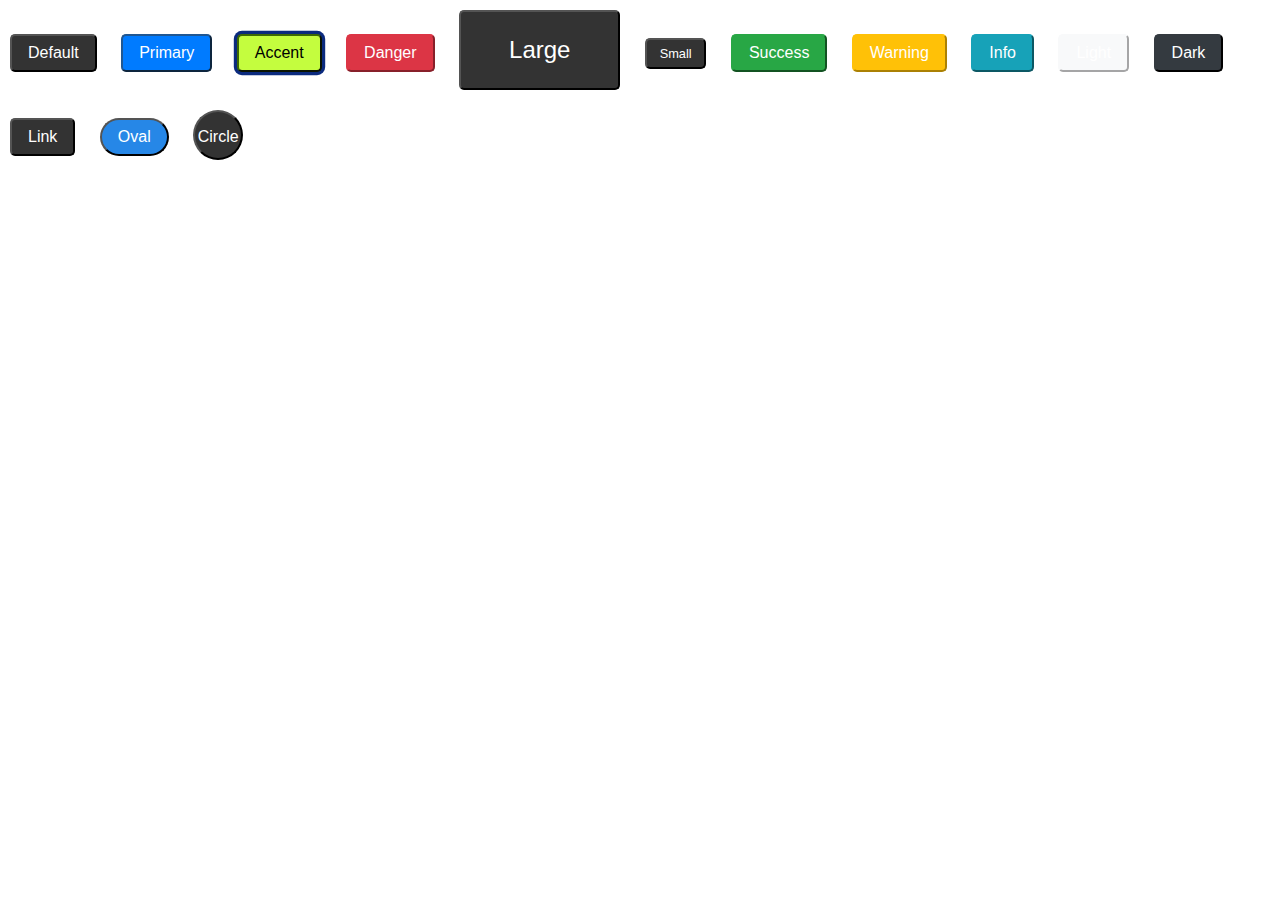
<file: 01_Lesson/05-project_buttons.html>
<!DOCTYPE html>
<html lang="en">

<head>
    <meta charset="UTF-8">
    <meta name="viewport" content="width=device-width, initial-scale=1.0">
    <title>My Buttons Library</title>

    <link rel="stylesheet" href="css/buton.css">
</head>

<body>

    <button class="btn">Default</button>
    <button class="btn btn-primary">Primary</button>
    <button class="btn btn-accent">Accent</button>
    <button class="btn btn-danger">Danger</button>
    <button class="btn btn-large">Large</button>
    <button class="btn btn-small">Small</button>
    <button class="btn btn-success">Success</button>
    <button class="btn btn-warning ">Warning</button>
    <button class="btn btn-info">Info</button>
    <button class="btn btn-light">Light</button>
    <button class="btn btn-dark">Dark</button>
    <button class="btn btn-link">Link</button>
    <button class="btn btn-oval">Oval</button>
    <button class="btn btn-circle">Circle</button>

</body>

</html>
</file>
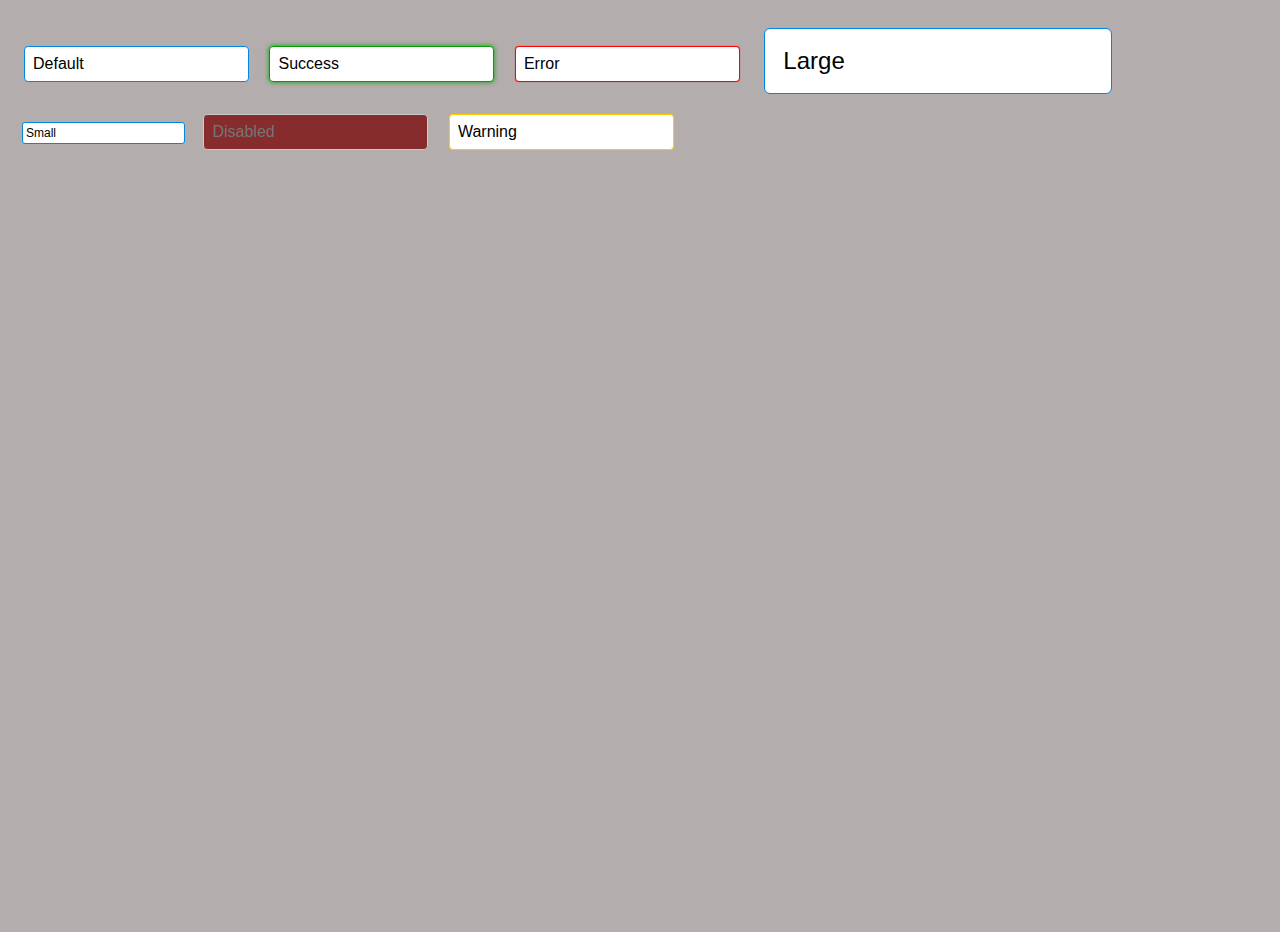
<file: 01_Lesson/06-input_library.html>
<!DOCTYPE html>
<html lang="en">

<head>
    <meta charset="UTF-8">
    <meta name="viewport" content="width=device-width, initial-scale=1.0">
    <title>My Input Library</title>

    <link rel="stylesheet" href="css/inputs.css">
</head>

<body>

    <input type="text" class="input" placeholder="Default" value="Default">
    <input type="text" class="input input-success" placeholder="Success" value="Success">
    <input type="text" class="input input-error" placeholder="Error" value="Error">
    <input type="text" class="input input-large" placeholder="Large" value="Large">
    <input type="text" class="input input-small" placeholder="Small" value="Small">
    <input type="text" class="input input-disabled" placeholder="Disabled" disabled>
    <input type="text" class="input input-warning" placeholder="Warning" value="Warning">
</body>

</html>
</file>
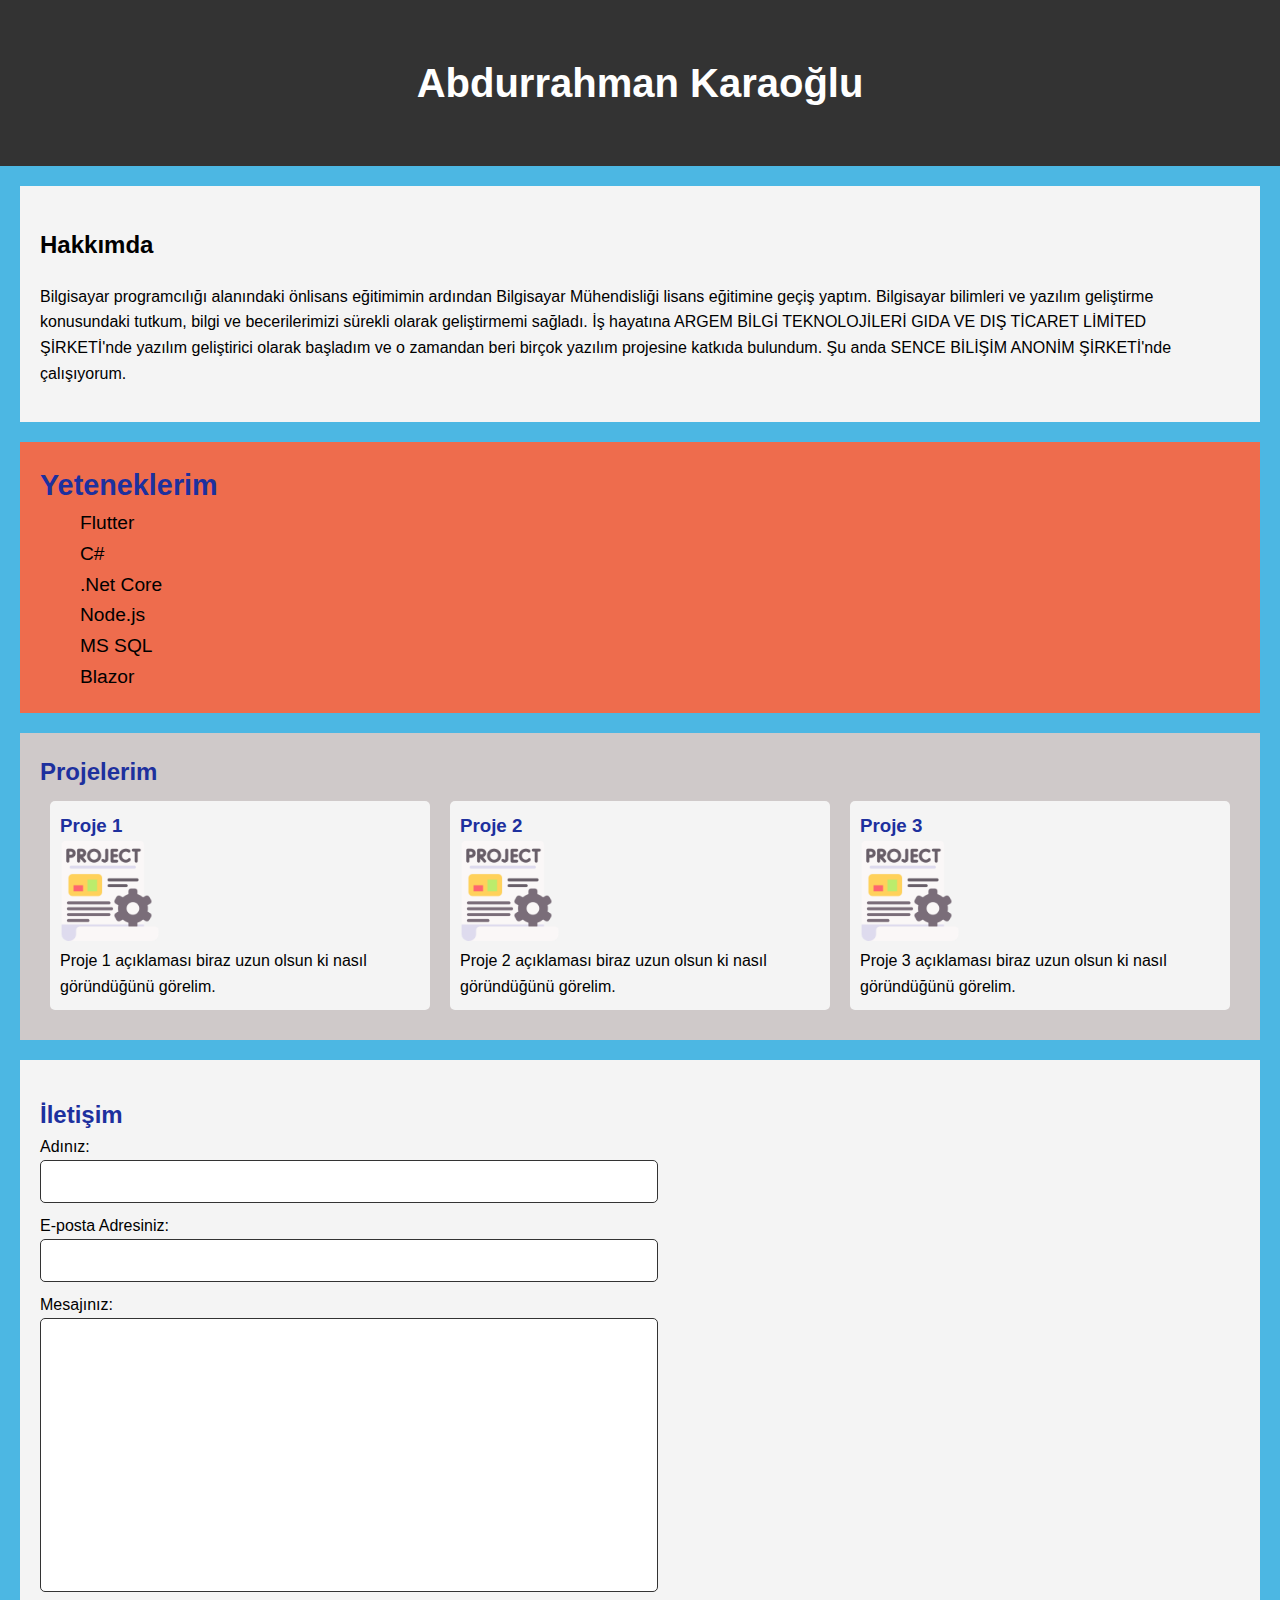
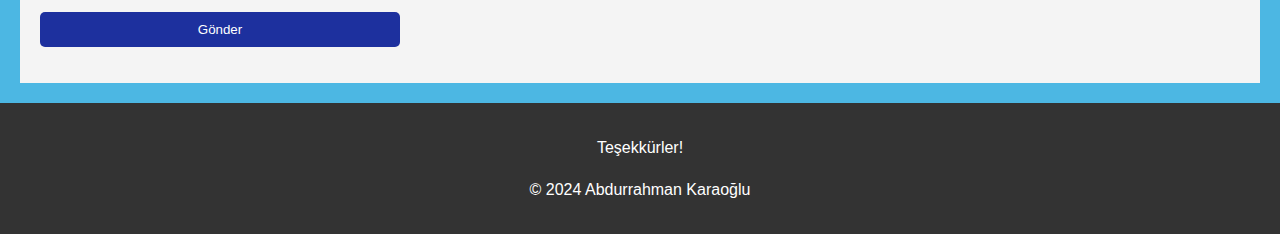
<file: 01_Lesson/07-project_profile_page.html>
<!DOCTYPE html>
<html lang="en">

<head>
    <meta charset="UTF-8">
    <meta name="viewport" content="width=device-width, initial-scale=1.0">
    <title>My Profile Page</title>

    <link rel="stylesheet" href="css/myprofilepage.css">
</head>

<body>

    <header class="header">
        <h1 class="header-title">Abdurrahman Karaoğlu</h1>
    </header>

    <main>
        <section class="section about-me">
            <h2>Hakkımda</h2>
            <p>Bilgisayar programcılığı alanındaki önlisans eğitimimin ardından Bilgisayar Mühendisliği lisans eğitimine geçiş yaptım. Bilgisayar bilimleri ve yazılım geliştirme konusundaki tutkum,
                bilgi ve becerilerimizi sürekli olarak geliştirmemi sağladı. İş hayatına ARGEM BİLGİ TEKNOLOJİLERİ GIDA VE DIŞ TİCARET LİMİTED ŞİRKETİ'nde yazılım geliştirici olarak başladım ve o
                zamandan beri birçok yazılım projesine katkıda bulundum. Şu anda SENCE BİLİŞİM ANONİM ŞİRKETİ'nde çalışıyorum.</p>
        </section>

        <section class="section my-skills">
            <h2>Yeteneklerim</h2>
            <ul class="skills-list">
                <li>Flutter</li>
                <li>C#</li>
                <li>.Net Core</li>
                <li>Node.js</li>
                <li>MS SQL</li>
                <li>Blazor</li>
            </ul>
        </section>

        <section class="section my-projects">
            <h2>Projelerim</h2>
            <ul class="projects-list">
                <li>
                    <h3>Proje 1</h3>
                    <img src="assets/project.png" alt="Proje 1 Resmi">
                    <p>Proje 1 açıklaması biraz uzun olsun ki nasıl göründüğünü görelim.</p>
                </li>
                <li>
                    <h3>Proje 2</h3>
                    <img src="assets/project.png" alt="Proje 1 Resmi">
                    <p>Proje 2 açıklaması biraz uzun olsun ki nasıl göründüğünü görelim.</p>
                </li>
                <li>
                    <h3>Proje 3</h3>
                    <img src="assets/project.png" alt="Proje 1 Resmi">
                    <p>Proje 3 açıklaması biraz uzun olsun ki nasıl göründüğünü görelim.</p>
                </li>
            </ul>
        </section>

        <section class="section contact">
            <form action="" class="contact-form">
                <h2>İletişim</h2>
                <div><label for="name">Adınız:</label></div>
                <input type="text" id="name" name="name" required class="input-name">
                <div><label for="email">E-posta Adresiniz:</label></div>
                <input type="email" id="email" name="email" required class="input-email">
                <div><label for="message">Mesajınız:</label></div>
                <textarea id="message" name="message" cols="30" rows="10" required class="input-message"></textarea>
                <div><button type="submit" class="btn-send">Gönder</button></div>
            </form>
        </section>

        <footer class="footer">
            <p> Teşekkürler! </p>
            <p>&copy; 2024 Abdurrahman Karaoğlu</p>
        </footer>



    </main>

</body>

</html>
</file>
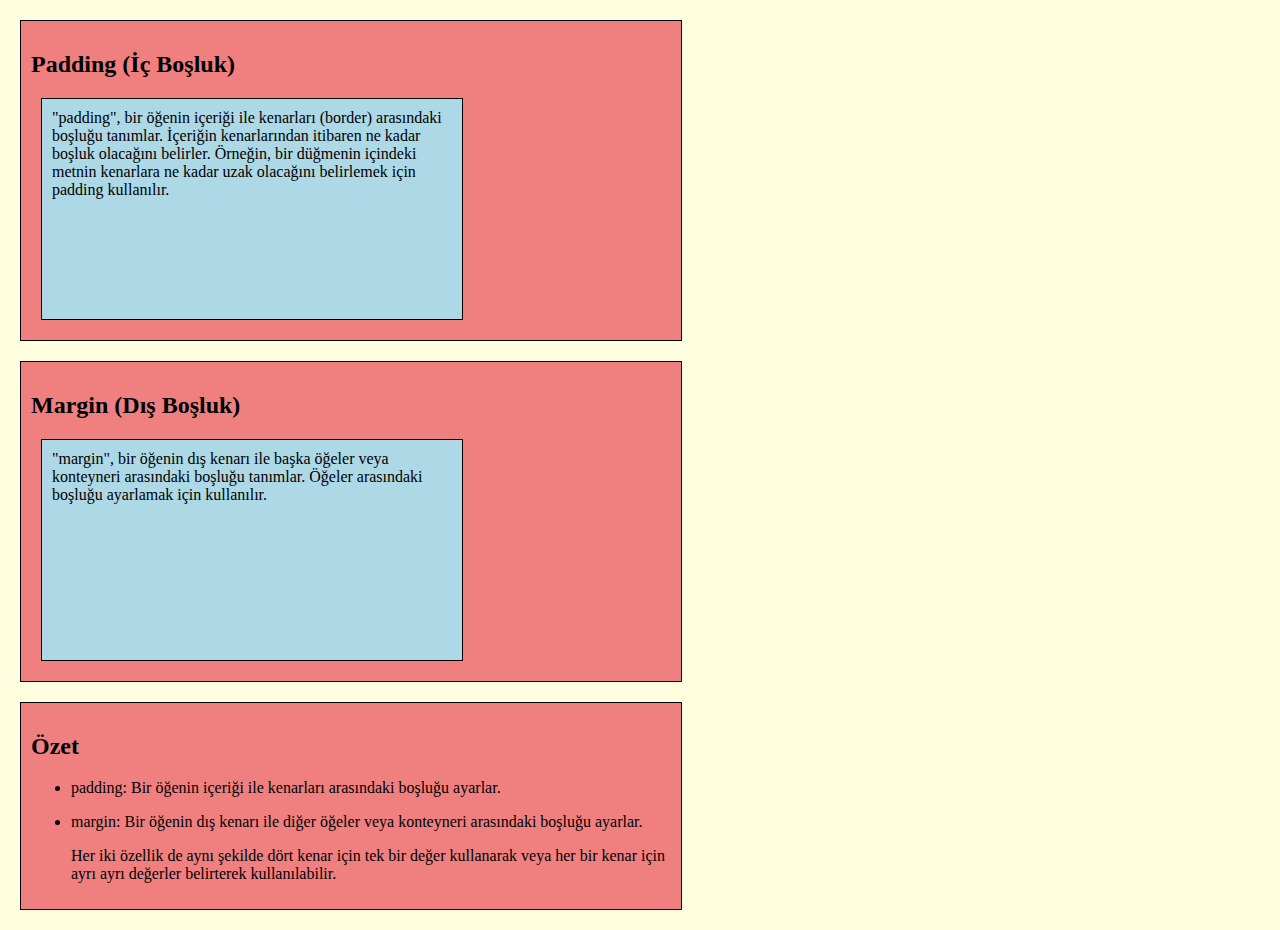
<file: 02_Lesson/08-document_flow.html>
<!DOCTYPE html>
<html lang="en">

<head>
    <meta charset="UTF-8">
    <meta name="viewport" content="width=device-width, initial-scale=1.0">
    <title>Document Flow</title>

    <style>
        body {
            /* Türkçe açıklamalarınıda yaz */
            background-color: lightyellow;
            /* Arka plan rengi lightyellow */
            padding: 0;
            /* Tüm kenarlar için 0 boşluk */
            margin: 0;
            /* Tüm kenarlar için 0 boşluk */
        }

        div {
            background-color: lightblue;
            /* Arka plan rengi lightblue */
            border: 1px solid black;
            /* Kenarlar 1px kalınlığında siyah çizgi */
            padding: 10px;
            /* İç boşluk 10px */
            margin: 10px;
            /* Dış boşluk 10px */

            height: 200px;
            /* Yükseklik 200px */
            width: 400px;
            /* Genişlik 200px */
        }

        .container {
            background-color: lightcoral;
            border: 1px solid black;
            padding: 10px;
            /* İç boşluk 10px */
            margin: 20px;
            /* Dış boşluk 20px */
            width: 50%;
            /* Genişlik %50 */
            height:  auto;
            /* Yükseklik otomatik */
        }
    </style>
</head>

<body>
    <div class="container">
        <h2>Padding (İç Boşluk)</h2>
        <div>"padding", bir öğenin içeriği ile kenarları (border) arasındaki boşluğu tanımlar. İçeriğin kenarlarından itibaren ne kadar boşluk olacağını belirler. Örneğin, bir düğmenin içindeki metnin
            kenarlara ne kadar uzak olacağını belirlemek için padding kullanılır.</div>
    </div>

    <div class="container">
        <h2>Margin (Dış Boşluk)</h2>
        <div>"margin", bir öğenin dış kenarı ile başka öğeler veya konteyneri arasındaki boşluğu tanımlar. Öğeler arasındaki boşluğu ayarlamak için kullanılır.</div>
    </div>

    <div class="container">
        <h2>Özet</h2>
        <ul>
            <li>
                <p>padding: Bir öğenin içeriği ile kenarları arasındaki boşluğu ayarlar.</p>
            </li>
            <li>
                <p>margin: Bir öğenin dış kenarı ile diğer öğeler veya konteyneri arasındaki boşluğu ayarlar.</p>
            </li>
            <p>Her iki özellik de aynı şekilde dört kenar için tek bir değer kullanarak veya her bir kenar için ayrı ayrı değerler belirterek kullanılabilir.</p>
        </ul>
    </div>

</body>

</html>
</file>
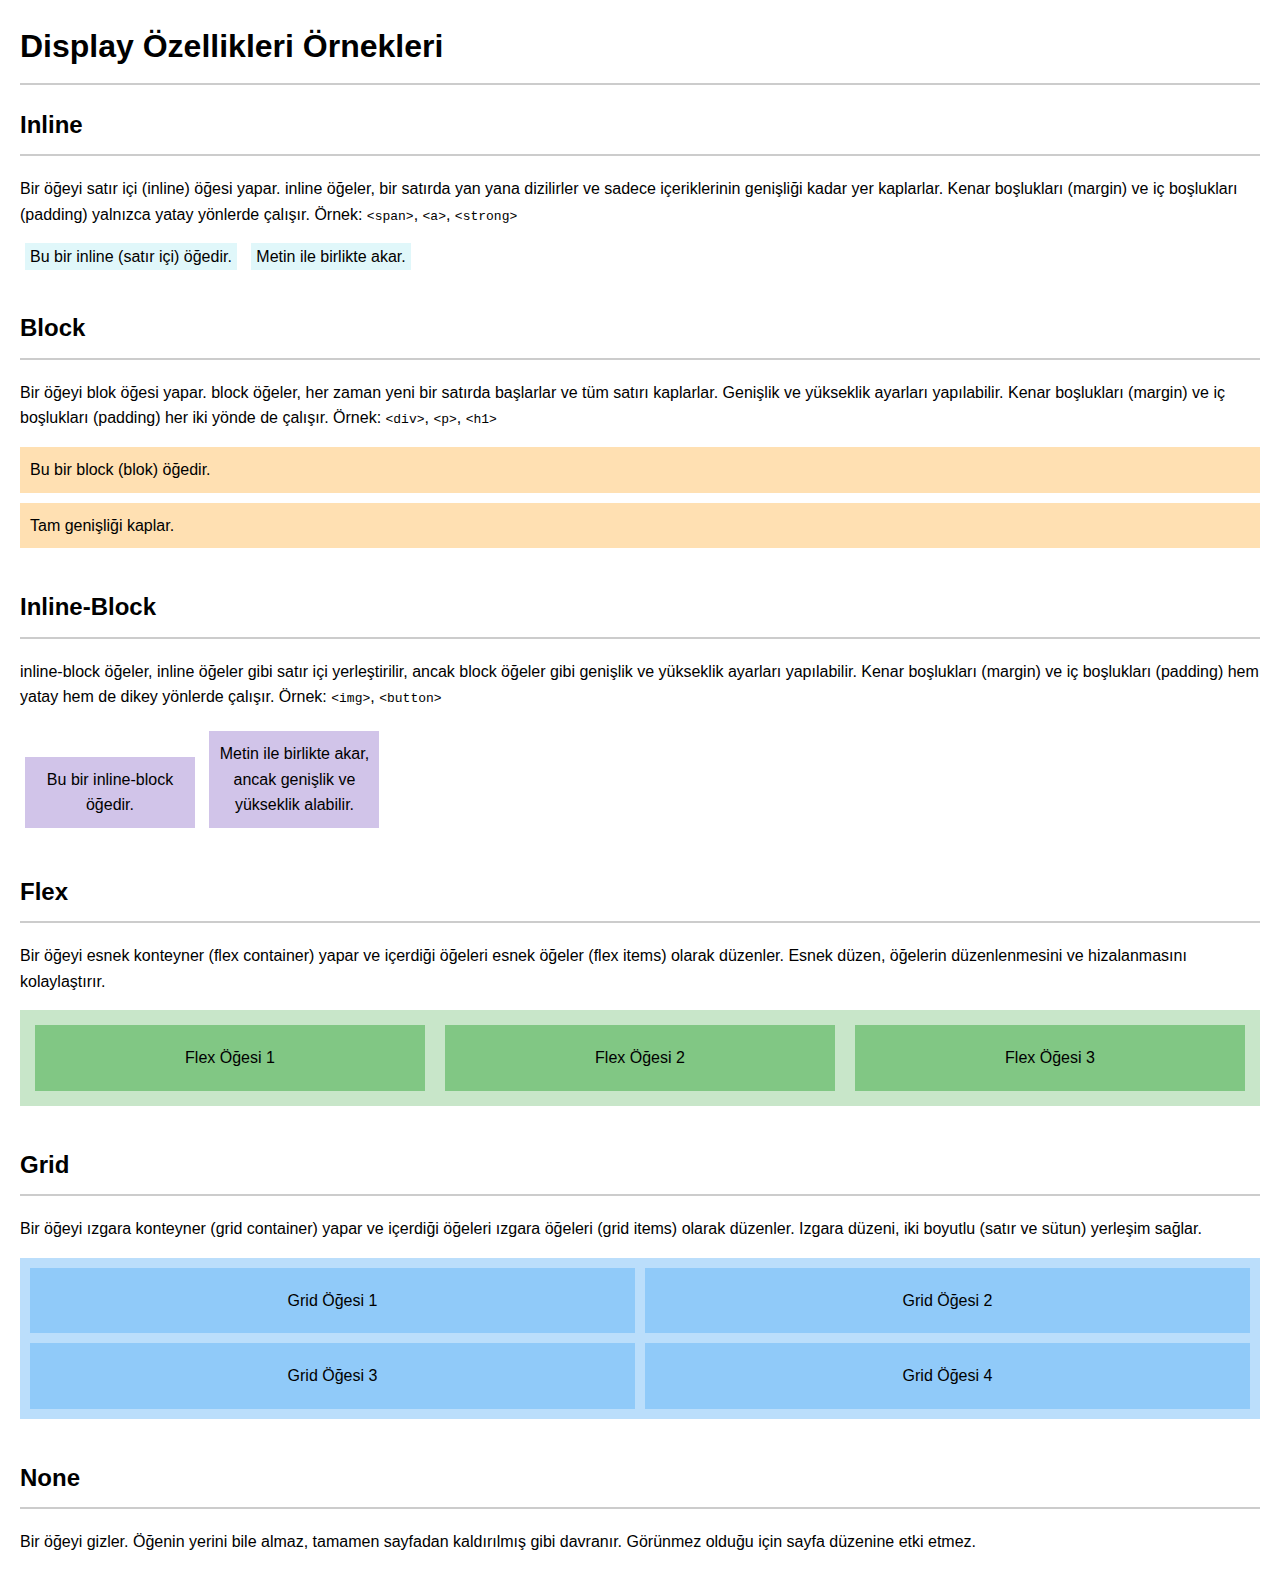
<file: 02_Lesson/09-display_property_examples.html>
<!DOCTYPE html>
<html lang="tr">
<head>
    <meta charset="UTF-8">
    <meta name="viewport" content="width=device-width, initial-scale=1.0">
    <title>Display Özellikleri Örnekleri</title>
    <link rel="stylesheet" href="css/styles.css">
</head>
<body>
    <h1>Display Özellikleri Örnekleri</h1>
    
    <section>
        <h2>Inline</h2>
        <p>Bir öğeyi satır içi (inline) öğesi yapar. inline öğeler, bir satırda yan yana dizilirler ve sadece içeriklerinin genişliği kadar yer kaplarlar. Kenar boşlukları (margin) ve iç boşlukları (padding) yalnızca yatay yönlerde çalışır. Örnek: <code>&lt;span&gt;</code>, <code>&lt;a&gt;</code>, <code>&lt;strong&gt;</code></p>
        <span class="inline-element">Bu bir inline (satır içi) öğedir.</span>
        <span class="inline-element">Metin ile birlikte akar.</span>
    </section>
    
    <section>
        <h2>Block</h2>
        <p>Bir öğeyi blok öğesi yapar. block öğeler, her zaman yeni bir satırda başlarlar ve tüm satırı kaplarlar. Genişlik ve yükseklik ayarları yapılabilir. Kenar boşlukları (margin) ve iç boşlukları (padding) her iki yönde de çalışır. Örnek: <code>&lt;div&gt;</code>, <code>&lt;p&gt;</code>, <code>&lt;h1&gt;</code></p>
        <div class="block-element">Bu bir block (blok) öğedir.</div>
        <div class="block-element">Tam genişliği kaplar.</div>
    </section>
    
    <section>
        <h2>Inline-Block</h2>
        <p>inline-block öğeler, inline öğeler gibi satır içi yerleştirilir, ancak block öğeler gibi genişlik ve yükseklik ayarları yapılabilir. Kenar boşlukları (margin) ve iç boşlukları (padding) hem yatay hem de dikey yönlerde çalışır. Örnek: <code>&lt;img&gt;</code>, <code>&lt;button&gt;</code></p>
        <div class="inline-block-element">Bu bir inline-block öğedir.</div>
        <div class="inline-block-element">Metin ile birlikte akar, ancak genişlik ve yükseklik alabilir.</div>
    </section>
    
    <section>
        <h2>Flex</h2>
        <p>Bir öğeyi esnek konteyner (flex container) yapar ve içerdiği öğeleri esnek öğeler (flex items) olarak düzenler. Esnek düzen, öğelerin düzenlenmesini ve hizalanmasını kolaylaştırır.</p>
        <div class="flex-container">
            <div class="flex-item">Flex Öğesi 1</div>
            <div class="flex-item">Flex Öğesi 2</div>
            <div class="flex-item">Flex Öğesi 3</div>
        </div>
    </section>
    
    <section>
        <h2>Grid</h2>
        <p>Bir öğeyi ızgara konteyner (grid container) yapar ve içerdiği öğeleri ızgara öğeleri (grid items) olarak düzenler. Izgara düzeni, iki boyutlu (satır ve sütun) yerleşim sağlar.</p>
        <div class="grid-container">
            <div class="grid-item">Grid Öğesi 1</div>
            <div class="grid-item">Grid Öğesi 2</div>
            <div class="grid-item">Grid Öğesi 3</div>
            <div class="grid-item">Grid Öğesi 4</div>
        </div>
    </section>
    
    <section>
        <h2>None</h2>
        <p>Bir öğeyi gizler. Öğenin yerini bile almaz, tamamen sayfadan kaldırılmış gibi davranır. Görünmez olduğu için sayfa düzenine etki etmez.</p>
        <div class="none-element">Bu öğe gizlenmiş ve görüntülenmemelidir.</div>
    </section>
</body>
</html>
</file>
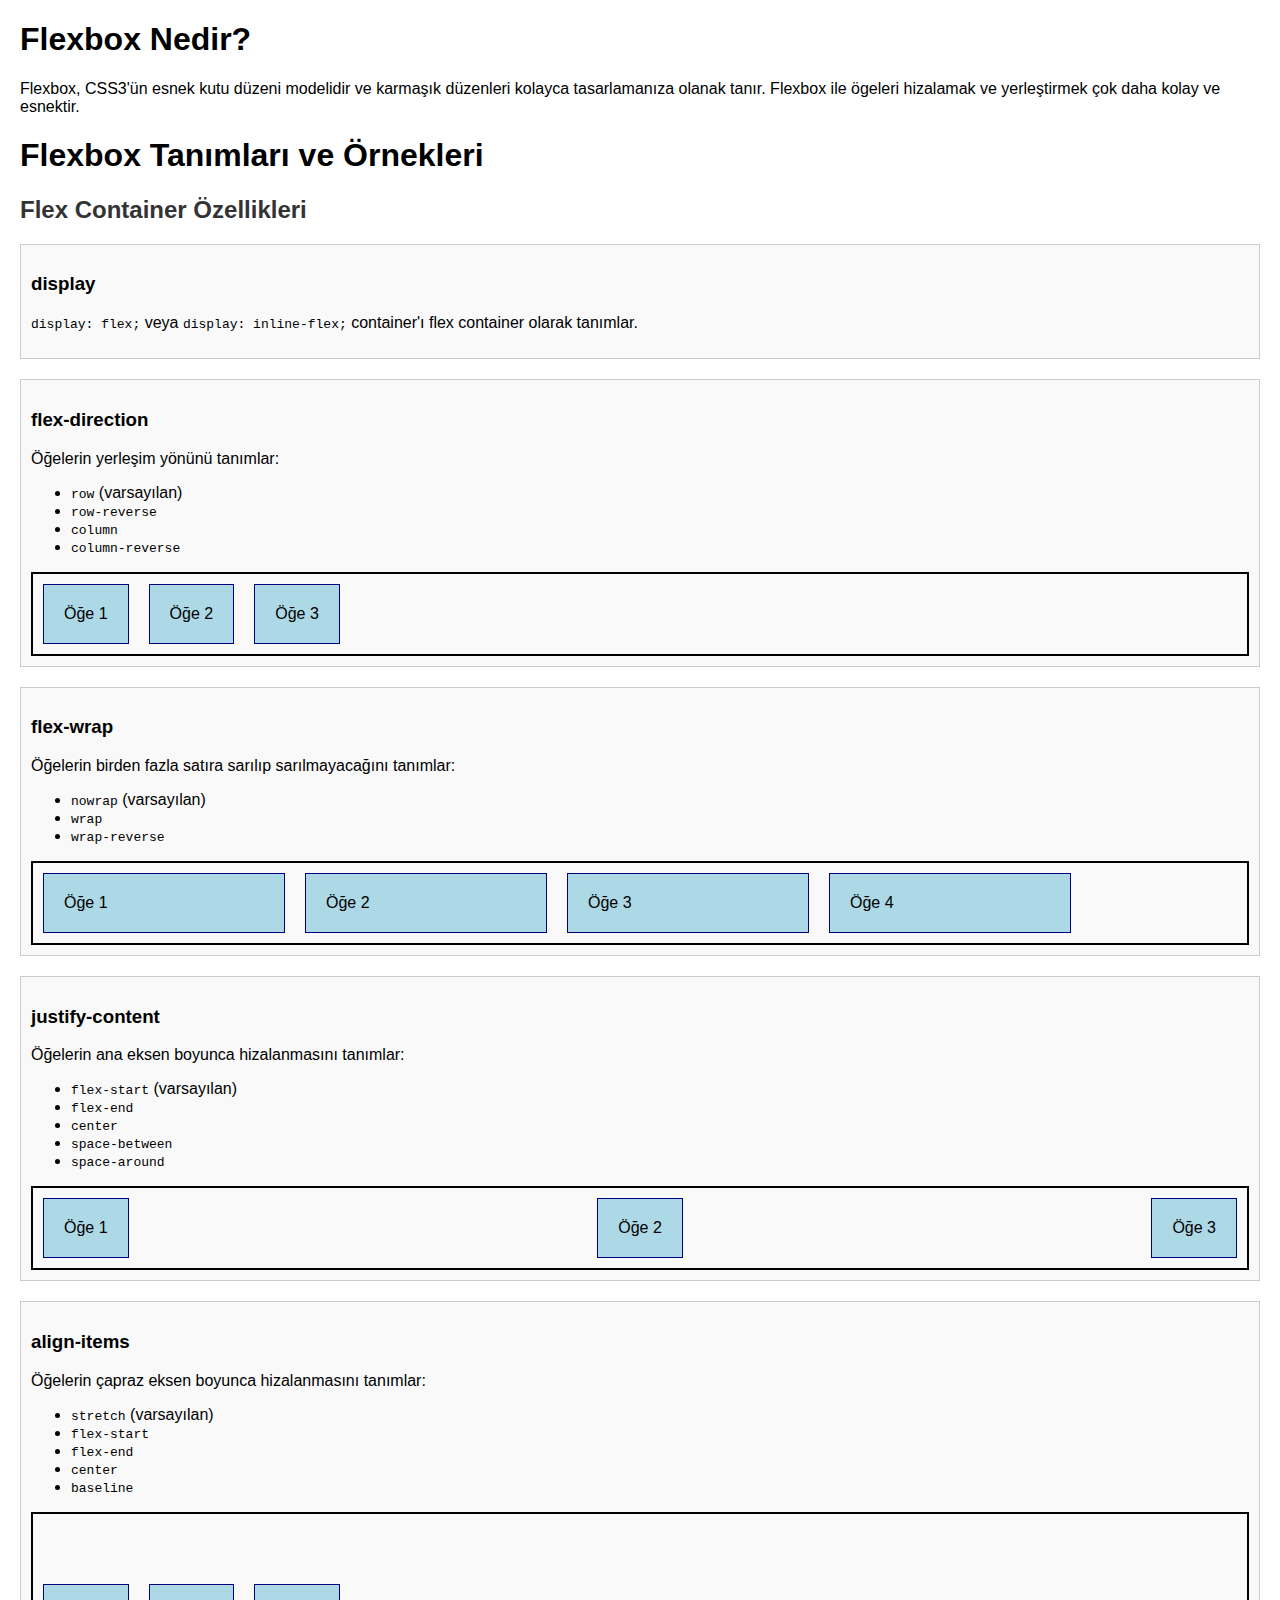
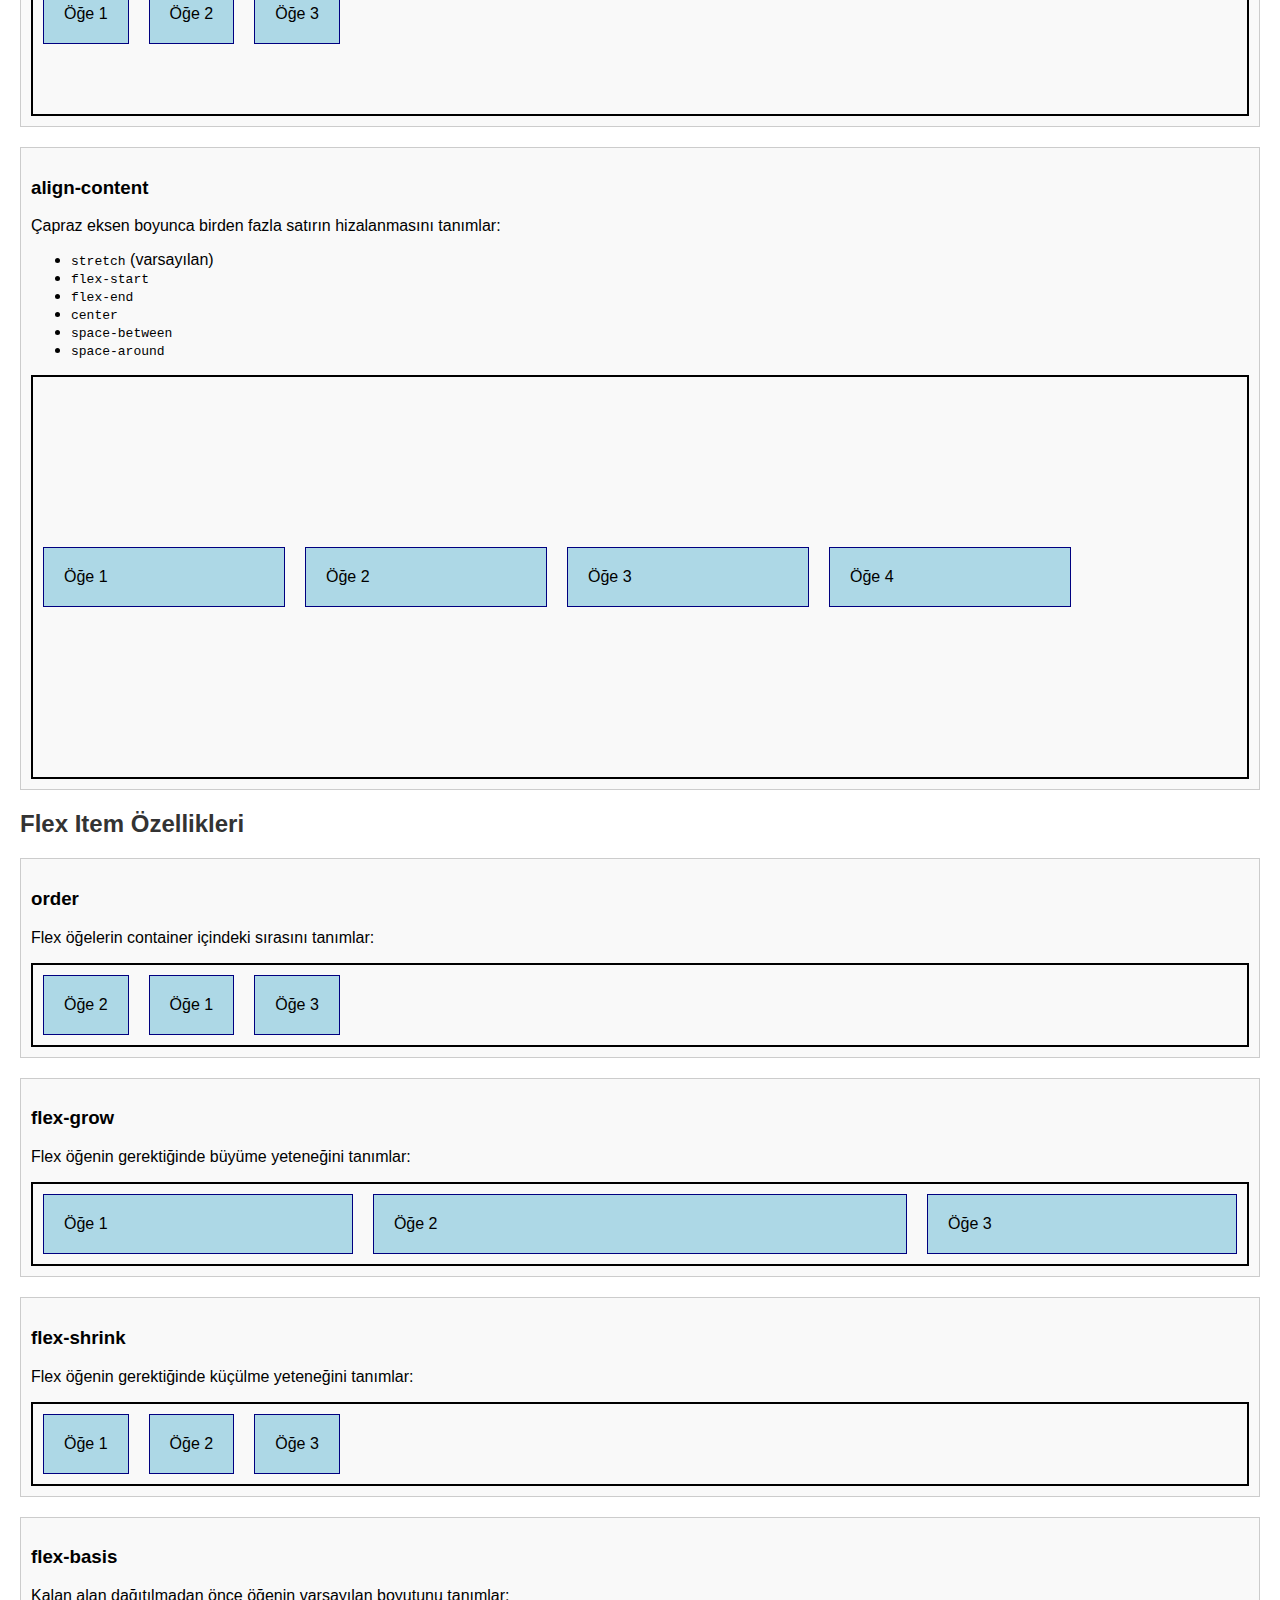
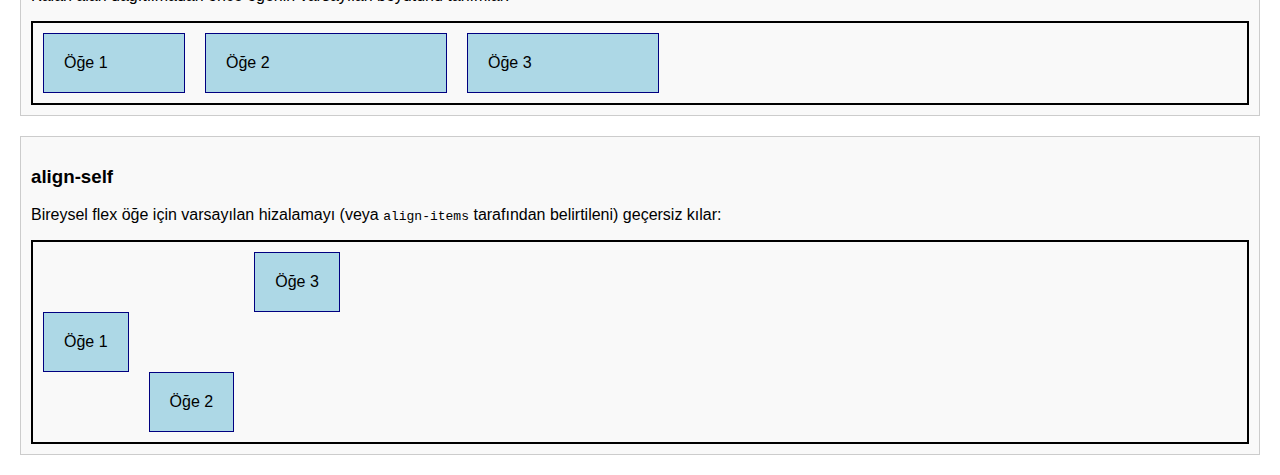
<file: 02_Lesson/11-flexbox.html>
<!DOCTYPE html>
<html lang="en">

<head>
    <meta charset="UTF-8">
    <meta name="viewport" content="width=device-width, initial-scale=1.0">
    <title>Flexbox</title>
    <style>
        body {
            font-family: Arial, sans-serif;
            margin: 20px;
        }

        h2 {
            color: #333;
        }

        .example {
            border: 1px solid #ccc;
            padding: 10px;
            margin-bottom: 20px;
            background-color: #f9f9f9;
        }

        .container {
            display: flex;
            border: 2px solid black;
            margin-top: 10px;
        }

        .item {
            background-color: lightblue;
            padding: 20px;
            margin: 10px;
            border: 1px solid navy;
        }
    </style>
</head>

<body>
    <h1>Flexbox Nedir?</h1>
    <p>Flexbox, CSS3'ün esnek kutu düzeni modelidir ve karmaşık düzenleri kolayca tasarlamanıza olanak tanır. Flexbox ile ögeleri hizalamak ve yerleştirmek çok daha kolay ve esnektir.</p>

    <h1>Flexbox Tanımları ve Örnekleri</h1>

    <h2>Flex Container Özellikleri</h2>
    <div class="example">
        <h3>display</h3>
        <p><code>display: flex;</code> veya <code>display: inline-flex;</code> container'ı flex container olarak tanımlar.</p>
    </div>
    <div class="example">
        <h3>flex-direction</h3>
        <p>Öğelerin yerleşim yönünü tanımlar:</p>
        <ul>
            <li><code>row</code> (varsayılan)</li>
            <li><code>row-reverse</code></li>
            <li><code>column</code></li>
            <li><code>column-reverse</code></li>
        </ul>
        <div class="container" style="flex-direction: row;">
            <div class="item">Öğe 1</div>
            <div class="item">Öğe 2</div>
            <div class="item">Öğe 3</div>
        </div>
    </div>
    <div class="example">
        <h3>flex-wrap</h3>
        <p>Öğelerin birden fazla satıra sarılıp sarılmayacağını tanımlar:</p>
        <ul>
            <li><code>nowrap</code> (varsayılan)</li>
            <li><code>wrap</code></li>
            <li><code>wrap-reverse</code></li>
        </ul>
        <div class="container" style="flex-wrap: wrap;">
            <div class="item" style="flex-basis: 200px;">Öğe 1</div>
            <div class="item" style="flex-basis: 200px;">Öğe 2</div>
            <div class="item" style="flex-basis: 200px;">Öğe 3</div>
            <div class="item" style="flex-basis: 200px;">Öğe 4</div>
        </div>
    </div>
    <div class="example">
        <h3>justify-content</h3>
        <p>Öğelerin ana eksen boyunca hizalanmasını tanımlar:</p>
        <ul>
            <li><code>flex-start</code> (varsayılan)</li>
            <li><code>flex-end</code></li>
            <li><code>center</code></li>
            <li><code>space-between</code></li>
            <li><code>space-around</code></li>
        </ul>
        <div class="container" style="justify-content: space-between;">
            <div class="item">Öğe 1</div>
            <div class="item">Öğe 2</div>
            <div class="item">Öğe 3</div>
        </div>
    </div>
    <div class="example">
        <h3>align-items</h3>
        <p>Öğelerin çapraz eksen boyunca hizalanmasını tanımlar:</p>
        <ul>
            <li><code>stretch</code> (varsayılan)</li>
            <li><code>flex-start</code></li>
            <li><code>flex-end</code></li>
            <li><code>center</code></li>
            <li><code>baseline</code></li>
        </ul>
        <div class="container" style="align-items: center; height: 200px;">
            <div class="item">Öğe 1</div>
            <div class="item">Öğe 2</div>
            <div class="item">Öğe 3</div>
        </div>
    </div>
    <div class="example">
        <h3>align-content</h3>
        <p>Çapraz eksen boyunca birden fazla satırın hizalanmasını tanımlar:</p>
        <ul>
            <li><code>stretch</code> (varsayılan)</li>
            <li><code>flex-start</code></li>
            <li><code>flex-end</code></li>
            <li><code>center</code></li>
            <li><code>space-between</code></li>
            <li><code>space-around</code></li>
        </ul>
        <div class="container" style="flex-wrap: wrap; align-content: space-around; height: 400px;">
            <div class="item" style="flex-basis: 200px;">Öğe 1</div>
            <div class="item" style="flex-basis: 200px;">Öğe 2</div>
            <div class="item" style="flex-basis: 200px;">Öğe 3</div>
            <div class="item" style="flex-basis: 200px;">Öğe 4</div>
        </div>
    </div>

    <h2>Flex Item Özellikleri</h2>
    <div class="example">
        <h3>order</h3>
        <p>Flex öğelerin container içindeki sırasını tanımlar:</p>
        <div class="container">
            <div class="item" style="order: 2;">Öğe 1</div>
            <div class="item" style="order: 1;">Öğe 2</div>
            <div class="item" style="order: 3;">Öğe 3</div>
        </div>
    </div>
    <div class="example">
        <h3>flex-grow</h3>
        <p>Flex öğenin gerektiğinde büyüme yeteneğini tanımlar:</p>
        <div class="container">
            <div class="item" style="flex-grow: 1;">Öğe 1</div>
            <div class="item" style="flex-grow: 2;">Öğe 2</div>
            <div class="item" style="flex-grow: 1;">Öğe 3</div>
        </div>
    </div>
    <div class="example">
        <h3>flex-shrink</h3>
        <p>Flex öğenin gerektiğinde küçülme yeteneğini tanımlar:</p>
        <div class="container">
            <div class="item" style="flex-shrink: 1;">Öğe 1</div>
            <div class="item" style="flex-shrink: 2;">Öğe 2</div>
            <div class="item" style="flex-shrink: 1;">Öğe 3</div>
        </div>
    </div>
    <div class="example">
        <h3>flex-basis</h3>
        <p>Kalan alan dağıtılmadan önce öğenin varsayılan boyutunu tanımlar:</p>
        <div class="container">
            <div class="item" style="flex-basis: 100px;">Öğe 1</div>
            <div class="item" style="flex-basis: 200px;">Öğe 2</div>
            <div class="item" style="flex-basis: 150px;">Öğe 3</div>
        </div>
    </div>
    <div class="example">
        <h3>align-self</h3>
        <p>Bireysel flex öğe için varsayılan hizalamayı (veya <code>align-items</code> tarafından belirtileni) geçersiz kılar:</p>
        <div class="container" style="height: 200px; align-items: flex-start;">
            <div class="item" style="align-self: center;">Öğe 1</div>
            <div class="item" style="align-self: flex-end;">Öğe 2</div>
            <div class="item" style="align-self: flex-start;">Öğe 3</div>
        </div>
    </div>
</body>

</html>
</file>
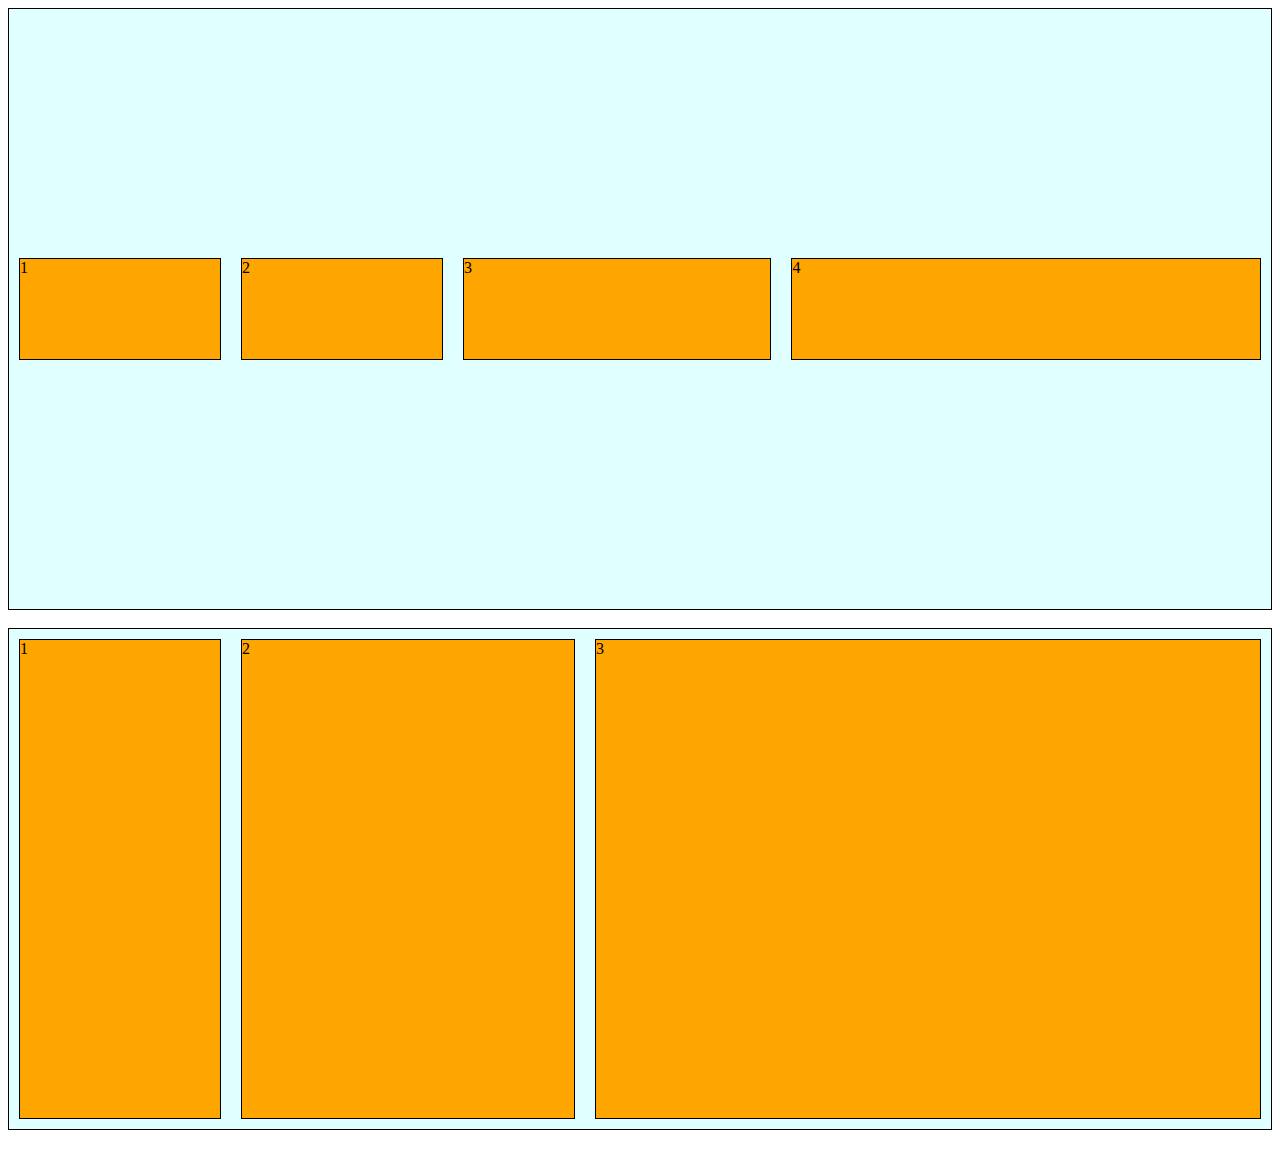
<file: 02_Lesson/11-flexbox_example2.html>
<!DOCTYPE html>
<html lang="en">

<head>
    <meta charset="UTF-8">
    <meta name="viewport" content="width=device-width, initial-scale=1.0">
    <title>Flexbox</title>

    <style>
        .container {
            background-color: lightcyan; /* Container'ın arka plan rengi */
            height: 600px; /* Container'ın yüksekliği */
            border: 1px solid black; /* Container'ın kenarlık rengi ve kalınlığı */
            display: flex; /* Container'ı flex container olarak tanımlar */
            flex-direction: row; /* Öğelerin yerleşim yönünü tanımlar */
            justify-content: space-evenly; /* Öğeleri yatayda hizalar */
            align-items: stretch; /* Öğelerin yüksekliklerini eşitler */
            flex-wrap: wrap; /* Öğeleri sardırır */
            align-content: space-evenly; /* Öğeleri dikeyde hizalar */
        }

        .container2 {
            background-color: lightcyan; /* Container'ın arka plan rengi */
            height: 500px; /* Container'ın yüksekliği */
            border: 1px solid black; /* Container'ın kenarlık rengi ve kalınlığı */
            display: flex; /* Container'ı flex container olarak tanımlar */
            flex-direction: coulmn; /* Öğelerin yerleşim yönünü tanımlar */
            justify-content: space-evenly; /* Öğeleri yatayda hizalar */
            align-items: stretch; /* Öğelerin yüksekliklerini eşitler */
        }

 

        .item {
            min-width: 200px; /* Öğelerin minimum genişliği */
            min-height: 100px; /* Öğelerin minimum yüksekliği */
            background-color: orange; /* Öğelerin arka plan rengi */
            border: 1px solid black; /* Öğelerin kenarlık rengi ve kalınlığı */
            margin: 10px; /* Öğelerin dış boşluğu */
        }

        .item1 {
            /* height: 120px; */
            flex-grow: 0; /* Öğenin büyüme oranı */
        }

        .item2 {
             /* height: 150px; */
            flex-grow: 1;
            flex-basis: 0; /* Öğenin başlangıç genişliği */
        }

        .item3 {
            /* height: 180px; */
            flex-grow: 2;
            flex-basis: 0;
        }

        .item4 {
            /* height: 200px; */
            flex-grow: 3;
        }
    </style>
</head>

<body>

    <div class="container">
        <div class="item item1">1</div>
        <div class="item item2">2</div>
        <div class="item item3">3</div>
        <div class="item item4">4</div>
    </div>
    <br>
    <div class="container2">
        <div class="item item1">1</div>
        <div class="item item2">2</div>
        <div class="item item3">3</div>
    </div>
    <br>
 
</body>

</html>
</file>
<file: 01_Lesson/css/buton.css>
* {
    /* Türkçe açıklamalarınıda ekle */
    margin: 0;
    /* Margin değerlerini sıfırlıyoruz */
    padding: 0;
    /* Padding değerlerini sıfırlıyoruz */
    box-sizing: border-box;
    /* Box modelini border-box olarak ayarlıyoruz */
}

body {
    font-family: Arial, sans-serif;
    /* Sayfa içerisindeki yazıların fontunu Arial ve sans-serif olarak belirliyoruz */
    background-color: #f1f1f1;
    /* Sayfa arka plan rengini #f1f1f1 olarak belirliyoruz */
    
    display: contents;
    /* Sayfa içerisindeki elemanların yan yana gelmesini sağlıyoruz */

    justify-content: center;

    align-items: center;

    height: 100vh;

    background-color: #f7f1f1;
}

.btn {
    display: inline-block;
    /* Butonun yan yana gelmesini sağlıyoruz */
    background-color: #333;
    /* Butonun arka plan rengini #333 olarak belirliyoruz */
    color: #fff;
    /* Butonun yazı rengini beyaz olarak belirliyoruz */
    text-decoration: none;
    /* Butonun altını çizgiyi kaldırıyoruz */
    border-radius: 5px;
    /* Butonun kenarlarını yuvarlıyoruz */
    transition: background-color 0.3s;
    /* Butonun arka plan renginin değişim süresini 0.3 saniye olarak belirliyoruz */
    outline: none;
    /* Butonun kenarlarını kaldırıyoruz */
    /* padding: 10px 20px; */
    /* Butonun içerisindeki yazı ile buton arasındaki boşluğu 10px üst ve alt, 20px sağ ve sol olarak belirliyoruz */

    font-size: 1em;
    /* Butonun yazı boyutunu 1em olarak belirliyoruz */
    padding: .5em 1em;
    /* Butonun içerisindeki yazı ile buton arasındaki boşluğu .5em üst ve alt, 1em sağ ve sol olarak belirliyoruz */

    margin: 10px;
}

.btn:hover {
    background-color: #918d94;
    /* Butonun üzerine gelindiğinde arka plan rengini #555 olarak belirliyoruz */
}

.btn-primary {
    background-color: #007bff;
    /* Butonun arka plan rengini #007bff olarak belirliyoruz */
    border-color: #205792;
    /* Butonun kenar rengini #007bff olarak belirliyoruz */
}

.btn-primary:hover, .btn-primary:focus {
    background-color: #15750c;
    /* Butonun üzerine gelindiğinde arka plan rengini #0056b3 olarak belirliyoruz */

    box-shadow: 0 0 0 0.2rem #007bff80;
}

.btn-accent {
    background-color: #c4fd3e;
    /* Butonun arka plan rengini #6c757d olarak belirliyoruz */
    border-color: #3d6804;
    /* Butonun kenar rengini #343a40 olarak belirliyoruz */
    color: #000;
    /* Butonun yazı rengini beyaz olarak belirliyoruz */
    box-shadow: 0 0 0 0.2rem #0b2a7e;
    
}

.btn-accent:hover, .btn-accent:focus {
    background-color: #fd3e77;
    /* Butonun üzerine gelindiğinde arka plan rengini #0056b3 olarak belirliyoruz */
    box-shadow: 0 0 0 0.2rem #0b2a7e;
}

.btn-danger {
    background-color: #dc3545;
    /* Butonun arka plan rengini #dc3545 olarak belirliyoruz */
    border-color: #dc3545;
    /* Butonun kenar rengini #dc3545 olarak belirliyoruz */
}

.btn-danger:hover, .btn-danger:focus {
    background-color: #c82333;
    /* Butonun üzerine gelindiğinde arka plan rengini #c82333 olarak belirliyoruz */
}

.btn-large {
    font-size: 1.5em;
    /* Butonun yazı boyutunu 1.5em olarak belirliyoruz */
    padding: 1em 2em;
    /* Butonun içerisindeki yazı ile buton arasındaki boşluğu 1em üst ve alt, 2em sağ ve sol olarak belirliyoruz */
}

.btn-small {
    font-size: 0.8em;
    /* Butonun yazı boyutunu 0.8em olarak belirliyoruz */
    padding: 0.5em 1em;
    /* Butonun içerisindeki yazı ile buton arasındaki boşluğu 0.5em üst ve alt, 1em sağ ve sol olarak belirliyoruz */
}

.btn-success {
    background-color: #28a745;
    /* Butonun arka plan rengini #28a745 olarak belirliyoruz */
    border-color: #28a745;
    /* Butonun kenar rengini #28a745 olarak belirliyoruz */
}

.btn-success:hover, .btn-success:focus {
    background-color: #218838;
    /* Butonun üzerine gelindiğinde arka plan rengini #218838 olarak belirliyoruz */
}

.btn-warning {
    background-color: #ffc107;
    /* Butonun arka plan rengini #ffc107 olarak belirliyoruz */
    border-color: #ffc107;
    /* Butonun kenar rengini #ffc107 olarak belirliyoruz */
}

.btn-warning:hover, .btn-warning:focus {
    background-color: #e0a800;
    /* Butonun üzerine gelindiğinde arka plan rengini #e0a800 olarak belirliyoruz */
}

.btn-info {
    background-color: #17a2b8;
    /* Butonun arka plan rengini #17a2b8 olarak belirliyoruz */
    border-color: #17a2b8;
    /* Butonun kenar rengini #17a2b8 olarak belirliyoruz */
}

.btn-info:hover, .btn-info:focus {
    background-color: #138496;
    /* Butonun üzerine gelindiğinde arka plan rengini #138496 olarak belirliyoruz */
}

.btn-light {
    background-color: #f8f9fa;
    /* Butonun arka plan rengini #f8f9fa olarak belirliyoruz */
    border-color: #f8f9fa;
    /* Butonun kenar rengini #f8f9fa olarak belirliyoruz */
}

.btn-light:hover, .btn-light:focus {
    background-color: #e2e6ea;
    /* Butonun üzerine gelindiğinde arka plan rengini #e2e6ea olarak belirliyoruz */
}

.btn-dark {
    background-color: #343a40;
    /* Butonun arka plan rengini #343a40 olarak belirliyoruz */
    border-color: #343a40;
    /* Butonun kenar rengini #343a40 olarak belirliyoruz */
}

.btn-dark:hover, .btn-dark:focus {
    background-color: #23272b;
    /* Butonun üzerine gelindiğinde arka plan rengini #23272b olarak belirliyoruz */
}

.btn-oval {
    border-radius: 50px;
    /* Butonun kenarlarını yuvarlıyoruz */

    background-color: #2687e7;
}

.btn-circle {
    border-radius: 50%;
    /* Butonun kenarlarını yuvarlıyoruz */
    width: 50px;
    /* Butonun genişliğini 50px olarak belirliyoruz */
    height: 50px;
    /* Butonun yüksekliğini 50px olarak belirliyoruz */
    line-height: 50px;
    /* Butonun içerisindeki yazıyı dikey ve yatay olarak ortalamak için kullanıyoruz */
    text-align: center;
    /* Butonun içerisindeki yazıyı yatay olarak ortalamak için kullanıyoruz */
    font-size: 1em;
    /* Butonun yazı boyutunu 1.5em olarak belirliyoruz */
    padding: 0;
    /* Butonun içerisindeki yazı ile buton arasındaki boşluğu sıfırlıyoruz */
    
}
</file>
<file: 01_Lesson/css/inputs.css>
* {
    /* Türkçe açıklamalarınıda ekle */
    margin: 0.5em;
    /* Margin değerlerini 0.5em olarak belirliyoruz */
    padding: 0;
    /* Padding değerlerini sıfırlıyoruz */
    box-sizing: border-box;
    /* Box modelini border-box olarak ayarlıyoruz */
}

body {
    font-family: Arial, sans-serif;
    /* Sayfa içerisindeki yazıların fontunu Arial ve sans-serif olarak belirliyoruz */
    background-color: #b3adad;
    /* Sayfa arka plan rengini #f1f1f1 olarak belirliyoruz */
    justify-content: center;

    align-items: center;

    height: 100vh;

 
}

 
.input {
    border: 1px solid #aaa;
    /* Input alanının kenarlık rengini #aaa olarak belirliyoruz */
    outline: none;
    /* Input alanının kenarlık rengini sıfırlıyoruz */
    font-size: inherit;
    /* Input alanının yazı boyutunu kalıt olarak belirliyoruz */
    padding: 0.5em;
    /* Input alanının iç boşluklarını 0.5em olarak belirliyoruz */
    border-radius: 0.25em;
    /* Input alanının kenar yarıçapını 0.25em olarak belirliyoruz */
    border-color: #0087E4;
}

.input:focus {
    border-color: #0056b3;
    /* Input alanı odaklandığında kenarlık rengini #0056b3 olarak belirliyoruz */
    box-shadow: 0 0 5px #0056b3;
}

.input-success {
    border-color: #00a000;
    /* Input alanının başarılı olduğunda kenarlık rengini #00a000 olarak belirliyoruz */
    box-shadow: 0 0 5px #00a000;
}

.input-success:focus {
    border-color: #007300;
    /* Input alanı başarılı olduğunda odaklandığında kenarlık rengini #007300 olarak belirliyoruz */
    box-shadow: 0 0 5px #007300;
}

.input-error {
    border-color: #ff0000;
    /* Input alanının hatalı olduğunda kenarlık rengini #ff0000 olarak belirliyoruz */
    box-shadow: 0 0 1px #ff0000;
}

.input-error:focus {
    border-color: #b30000;
    /* Input alanı hatalı olduğunda odaklandığında kenarlık rengini #b30000 olarak belirliyoruz */
    box-shadow: 0 0 5px #b30000;
}

.input-warning {
    border-color: #ffcc00;
    /* Input alanının uyarı olduğunda kenarlık rengini #ffcc00 olarak belirliyoruz */
    box-shadow: 0 0 1px #ffcc00;
}

.input-warning:focus {
    border-color: #cc9900;
    /* Input alanı uyarı olduğunda odaklandığında kenarlık rengini #cc9900 olarak belirliyoruz */
    box-shadow: 0 0 5px #cc9900;
}

.input-info {
    border-color: #0087E4;
    /* Input alanının bilgi olduğunda kenarlık rengini #0087E4 olarak belirliyoruz */
    box-shadow: 0 0 1px #0087E4;
}

.input-info:focus {
    border-color: #0056b3;
    /* Input alanı bilgi olduğunda odaklandığında kenarlık rengini #0056b3 olarak belirliyoruz */
    box-shadow: 0 0 5px #0056b3;
}

.input-large {
    font-size: 1.5em;
    /* Input alanının yazı boyutunu 1.5em olarak belirliyoruz */
    padding: 0.75em;
    /* Input alanının iç boşluklarını 0.75em olarak belirliyoruz */
}

.input-large:hover {
    font-size: 1.75em;
    /* Input alanı üzerine gelindiğinde yazı boyutunu 1.75em olarak belirliyoruz */
    padding: 1em;
    /* Input alanı üzerine gelindiğinde iç boşluklarını 1em olarak belirliyoruz */
}


.input-small {
    font-size: 0.75em;
    /* Input alanının yazı boyutunu 0.75em olarak belirliyoruz */
    padding: 0.25em;
    /* Input alanının iç boşluklarını 0.25em olarak belirliyoruz */
}

.input-small:hover {
    font-size: 0.85em;
    /* Input alanı üzerine gelindiğinde yazı boyutunu 0.85em olarak belirliyoruz */
    padding: 0.5em;
    /* Input alanı üzerine gelindiğinde iç boşluklarını 0.5em olarak belirliyoruz */
}


 
.input:disabled {
    background-color: #862c2c;
    /* Input alanının devre dışı olduğunda arka plan rengini #f1f1f1 olarak belirliyoruz */
    border-color: #ccc;
    /* Input alanının devre dışı olduğunda kenarlık rengini #ccc olarak belirliyoruz */
    color: #666;
    /* Input alanının devre dışı olduğunda yazı rengini #666 olarak belirliyoruz */
}
</file>
<file: 01_Lesson/css/myprofilepage.css>
body {
    margin: 0;
    /* Varsayılan margin değerini sıfırladık */
    padding: 0;
    /* Varsayılan padding değerini sıfırladık */
    background-color: #4CB7E3;
    /* Sayfa arkaplan rengini belirledik */
    font-family: 'Trebuchet MS', 'Lucida Sans Unicode', 'Lucida Grande', 'Lucida Sans', Arial, sans-serif;
    /* Sayfa yazı tipini belirledik */
    line-height: 1.6;
    /* Satır yüksekliğini belirledik */
    justify-content: center;
    align-items: center;
    height: 100vh;
}

/* Header */
.header {
    background-color: #333;
    /* Header arkaplan rengini belirledik */
    color: #fff;
    /* Header yazı rengini belirledik */
    padding: 1.5rem;
    /* Header içeriklerinin iç boşluklarını belirledik */
}

.header h1 {
    text-align: center;
    /* Header içeriklerinin hizasını belirledik */
    font-size: 2.5rem;
    /* Header h1 etiketinin yazı boyutunu belirledik */
}

.section {
    margin: 20px;
    /* Section içeriklerinin dış boşluklarını belirledik */
    margin: 0;
    /* Section içeriklerinin dış boşluklarını sıfırladık */
    padding: 1rem 2rem;
}

/* About Me */
.about-me {
    background-color: #f4f4f4;
    /* About Me arkaplan rengini belirledik */
    padding: 20px;
    /* About Me içeriklerinin iç boşluklarını belirledik */
    max-width: 1200px;
    /* About Me içeriklerinin maksimum genişliğini belirledik */

    /* Merkezde hizalamak için aşağıdaki kodları ekleyin */
    margin: 20px auto;
    /* About Me içeriklerinin dış boşluklarını sıfırladık */
}

/*My Skills */
.my-skills {
    background-color: #ee6c4d;
    /* My Skills arkaplan rengini belirledik */
    padding: 20px;
    /* My Skills içeriklerinin iç boşluklarını belirledik */
    font-size: 1.2rem;
    /* My Skills içeriklerinin yazı boyutunu belirledik */
    max-width: 1200px;
    /* My Skills içeriklerinin maksimum genişliğini belirledik */

    /* Merkezde hizalamak için aşağıdaki kodları ekleyin */
    margin: 20px auto;
    /* About Me içeriklerinin dış boşluklarını sıfırladık */
}

.my-skills ul {
    list-style: none;
    /* My Projects içeriklerinin madde işaretlerini kaldırdık */
    margin: 0;
    /* My Projects içeriklerinin dış boşluklarını sıfırladık */
}

.my-skills h2 {
    color: #1d309e;
    /* My Skills h2 etiketinin yazı rengini belirledik */
    margin: 0;
    /* My Skills h2 etiketinin dış boşluklarını sıfırladık */
}


/* My Projects */
.my-projects {
    background-color: #cfc9c9;
    /* My Projects arkaplan rengini belirledik */
    padding: 20px;
    /* My Projects içeriklerinin iç boşluklarını belirledik */
    list-style: none;
    /* My Projects içeriklerinin madde işaretlerini kaldırdık */

    max-width: 1200px;
    /* My Skills içeriklerinin maksimum genişliğini belirledik */
    
    /* Merkezde hizalamak için aşağıdaki kodları ekleyin */
    margin: 20px auto;
    /* About Me içeriklerinin dış boşluklarını sıfırladık */
}

.my-projects h2 {
    color: #1d309e;
    /* My Projects h2 etiketinin yazı rengini belirledik */
    margin: 0;
    /* My Projects h2 etiketinin dış boşluklarını sıfırladık */
}

.projects-list {
    display: flex;
    /* My Projects içeriklerini yan yana hizaladık */
    justify-content: space-between;
    /* My Projects içeriklerini eşit aralıklarla hizaladık */
    flex-wrap: wrap;
    /* My Projects içeriklerini yan yana hizaladık */
    margin: 0;
    /* My Projects içeriklerinin dış boşluklarını sıfırladık */
    padding: 0;
    /* My Projects içeriklerinin iç boşluklarını sıfırladık */
    list-style: none;
    /* My Projects içeriklerinin madde işaretlerini kaldırdık */

}

.projects-list li {
    flex: 1;
    /* My Projects içeriklerini eşit genişlikte hizaladık */
    margin: 10px;
    /* My Projects içeriklerinin dış boşluklarını belirledik */
    padding: 10px;
    /* My Projects içeriklerinin iç boşluklarını belirledik */
    background-color: #f4f4f4;
    /* My Projects içeriklerinin arkaplan rengini belirledik */
    border-radius: 5px;
    /* My Projects içeriklerinin kenar yarıçapını belirledik */
}

.projects-list li h3 {
    color: #1d309e;
    /* My Projects h3 etiketinin yazı rengini belirledik */
    margin: 0;
    /* My Projects h3 etiketinin dış boşluklarını sıfırladık */
}

.projects-list li p {
    margin: 0;
    /* My Projects p etiketinin dış boşluklarını sıfırladık */
}

.projects-list li img {
    width: 100px;
    /* My Projects img etiketinin genişliğini belirledik */
    height: 100px;
    /* My Projects img etiketinin yüksekliğini belirledik */
    object-fit: cover;
    /* My Projects img etiketinin içeriğini kaplamasını sağladık */
}




/* Contact */
.contact {
    background-color: #f4f4f4;
    /* Contact arkaplan rengini belirledik */
    padding: 20px;
    /* Contact içeriklerinin iç boşluklarını belirledik */
    max-width: 1200px;
    /* My Skills içeriklerinin maksimum genişliğini belirledik */
    
    /* Merkezde hizalamak için aşağıdaki kodları ekleyin */
    margin: 20px auto;
    /* About Me içeriklerinin dış boşluklarını sıfırladık */
}

.contact-form {
    display: flex;
    /* Contact form içeriklerini yan yana hizaladık */
    flex-direction: column;
    /* Contact form içeriklerini dikey hizaladık */
    margin: 0;
    /* Contact form içeriklerinin dış boşluklarını sıfırladık */
    padding: 0;
    /* Contact form içeriklerinin iç boşluklarını sıfırladık */
}

.contact h2 {
    color: #1d309e;
    /* Contact h2 etiketinin yazı rengini belirledik */
    margin: 0;
    /* Contact h2 etiketinin dış boşluklarını sıfırladık */
}

.contact-form {
    margin: 1rem 0;
    /* Contact form input ve textarea etiketlerinin dış boşluklarını belirledik */
    width: 100%;
    /* Contact form input ve textarea etiketlerinin genişliğini belirledik */
    border-radius: 5px;
    /* Contact form input ve textarea etiketlerinin kenar yarıçapını belirledik */

}

.input-name {
    margin-bottom: 10px;
    /* İsim input etiketinin alt boşluğunu belirledik */
    border: 1px solid #333;
    /* İsim input etiketinin kenarlarını belirledik */
    outline: none;
    /* İsim input etiketinin kenarlarını belirledik */
    padding: .5em;
    /* İsim input etiketinin iç boşluklarını belirledik */
    font-size: 1rem;
    /* İsim input etiketinin yazı boyutunu belirledik */
    font-family: inherit;
    /* İsim input etiketinin yazı tipini belirledik */
    line-height: inherit;
    /* İsim input etiketinin satır yüksekliğini belirledik */
    width: 50%;
    /* İsim input etiketinin genişliğini belirledik */
    border-radius: 5px;
    /* İsim input etiketinin kenar yarıçapını belirledik */
}

.input-name:focus {
    border-color: #9e1d1d;
    /* İsim input etiketinin kenar rengini belirledik */
}

.input-email {
    margin-bottom: 10px;
    /* İsim input etiketinin alt boşluğunu belirledik */
    border: 1px solid #333;
    /* İsim input etiketinin kenarlarını belirledik */
    outline: none;
    /* İsim input etiketinin kenarlarını belirledik */
    padding: .5em;
    /* İsim input etiketinin iç boşluklarını belirledik */
    font-size: 1rem;
    /* İsim input etiketinin yazı boyutunu belirledik */
    font-family: inherit;
    /* İsim input etiketinin yazı tipini belirledik */
    line-height: inherit;
    /* İsim input etiketinin satır yüksekliğini belirledik */

    width: 50%;
    /* İsim input etiketinin genişliğini belirledik */

    border-radius: 5px;
    /* İsim input etiketinin kenar yarıçapını belirledik */

}

.input-email:focus {
    border-color: #9e1d1d;
    /* İsim input etiketinin kenar rengini belirledik */
}

.input-message {
    margin-bottom: 10px;
    /* İsim input etiketinin alt boşluğunu belirledik */
    border: 1px solid #333;
    /* İsim input etiketinin kenarlarını belirledik */
    outline: none;
    /* İsim input etiketinin kenarlarını belirledik */
    padding: .5em;
    /* İsim input etiketinin iç boşluklarını belirledik */
    font-size: 1rem;
    /* İsim input etiketinin yazı boyutunu belirledik */
    font-family: inherit;
    /* İsim input etiketinin yazı tipini belirledik */
    line-height: inherit;
    /* İsim input etiketinin satır yüksekliğini belirledik */
    resize: none;
    /* İsim input etiketinin boyutunu belirledik */
    width: 50%;

    border-radius: 5px;
    /* İsim input etiketinin kenar yarıçapını belirledik */
}

.input-message:focus {
    border-color: #9e1d1d;
    /* İsim input etiketinin kenar rengini belirledik */
}

.btn-send {
    background-color: #1d309e;
    /* Send butonunun arkaplan rengini belirledik */
    color: #fff;
    /* Send butonunun yazı rengini belirledik */
    padding: 10px;
    /* Send butonunun iç boşluklarını belirledik */
    border: none;
    /* Send butonunun kenarlarını belirledik */
    border-radius: 5px;
    /* Send butonunun kenar yarıçapını belirledik */
    cursor: pointer;
    /* Send butonunun imleci belirledik */
    width: 30%;
    /* Send butonunun genişliğini belirledik */
    margin-top: 10px;
    /* Send butonunun üst boşluğunu belirledik */


}

.btn-send:hover {
    background-color: #188a0d;
    /* Send butonunun arkaplan rengini belirledik */
}


/* Footer */
.footer {
    background-color: #333;
    /* Footer arkaplan rengini belirledik */
    color: #fff;
    /* Footer yazı rengini belirledik */
    padding: 1rem;
    /* Footer içeriklerinin iç boşluklarını belirledik */
    text-align: center;
    /* Footer içeriklerinin hizasını belirledik */
}
</file>
<file: 02_Lesson/css/styles.css>
/* Genel Stil Ayarları */
body {
    font-family: Arial, sans-serif; /* Yazı tipi ailesi Arial ve yedek sans-serif */
    line-height: 1.6; /* Satır yüksekliği 1.6 kat */
    margin: 20px; /* Tüm kenarlarda 20 piksel dış boşluk */
}

h1, h2 {
    border-bottom: 2px solid #ccc; /* Alt kenarda 2 piksel kalınlığında gri çizgi */
    padding-bottom: 10px; /* Alt iç boşluk 10 piksel */
}

section {
    margin-bottom: 40px; /* Alt kenarda 40 piksel dış boşluk */
}

/* Inline Element */
.inline-element {
    display: inline; /* Öğeyi satır içi (inline) yapar */
    background-color: #e0f7fa; /* Arka plan rengi açık mavi */
    padding: 5px; /* Tüm kenarlarda 5 piksel iç boşluk */
    margin: 5px; /* Tüm kenarlarda 5 piksel dış boşluk */
}

/* Block Element */
.block-element {
    display: block; /* Öğeyi blok öğesi yapar */
    background-color: #ffe0b2; /* Arka plan rengi açık turuncu */
    padding: 10px; /* Tüm kenarlarda 10 piksel iç boşluk */
    margin: 10px 0; /* Üst ve alt kenarlarda 10 piksel dış boşluk */
}

/* Inline-Block Element */
.inline-block-element {
    display: inline-block; /* Öğeyi inline-block yapar */
    background-color: #d1c4e9; /* Arka plan rengi açık mor */
    padding: 10px; /* Tüm kenarlarda 10 piksel iç boşluk */
    margin: 5px; /* Tüm kenarlarda 5 piksel dış boşluk */
    width: 150px; /* Genişlik 150 piksel */
    text-align: center; /* Metin ortalanmış */
}

/* Flex Container */
.flex-container {
    display: flex; /* Öğeyi esnek konteyner (flex container) yapar */
    gap: 10px; /* Esnek öğeler arasında 10 piksel boşluk */
    background-color: #c8e6c9; /* Arka plan rengi açık yeşil */
    padding: 10px; /* Tüm kenarlarda 10 piksel iç boşluk */
}

.flex-item {
    background-color: #81c784; /* Arka plan rengi yeşil */
    padding: 20px; /* Tüm kenarlarda 20 piksel iç boşluk */
    margin: 5px; /* Tüm kenarlarda 5 piksel dış boşluk */
    flex: 1; /* Esnek öğenin genişlemesini sağlar */
    text-align: center; /* Metin ortalanmış */
}

/* Grid Container */
.grid-container {
    display: grid; /* Öğeyi ızgara konteyner (grid container) yapar */
    grid-template-columns: repeat(2, 1fr); /* Her satırda 2 sütun, her biri eşit genişlikte */
    gap: 10px; /* Izgara öğeleri arasında 10 piksel boşluk */
    background-color: #bbdefb; /* Arka plan rengi açık mavi */
    padding: 10px; /* Tüm kenarlarda 10 piksel iç boşluk */
}

.grid-item {
    background-color: #90caf9; /* Arka plan rengi mavi */
    padding: 20px; /* Tüm kenarlarda 20 piksel iç boşluk */
    text-align: center; /* Metin ortalanmış */
}

/* None Element */
.none-element {
    display: none; /* Öğeyi gizler, sayfa düzeninden tamamen kaldırır */
}
</file>
